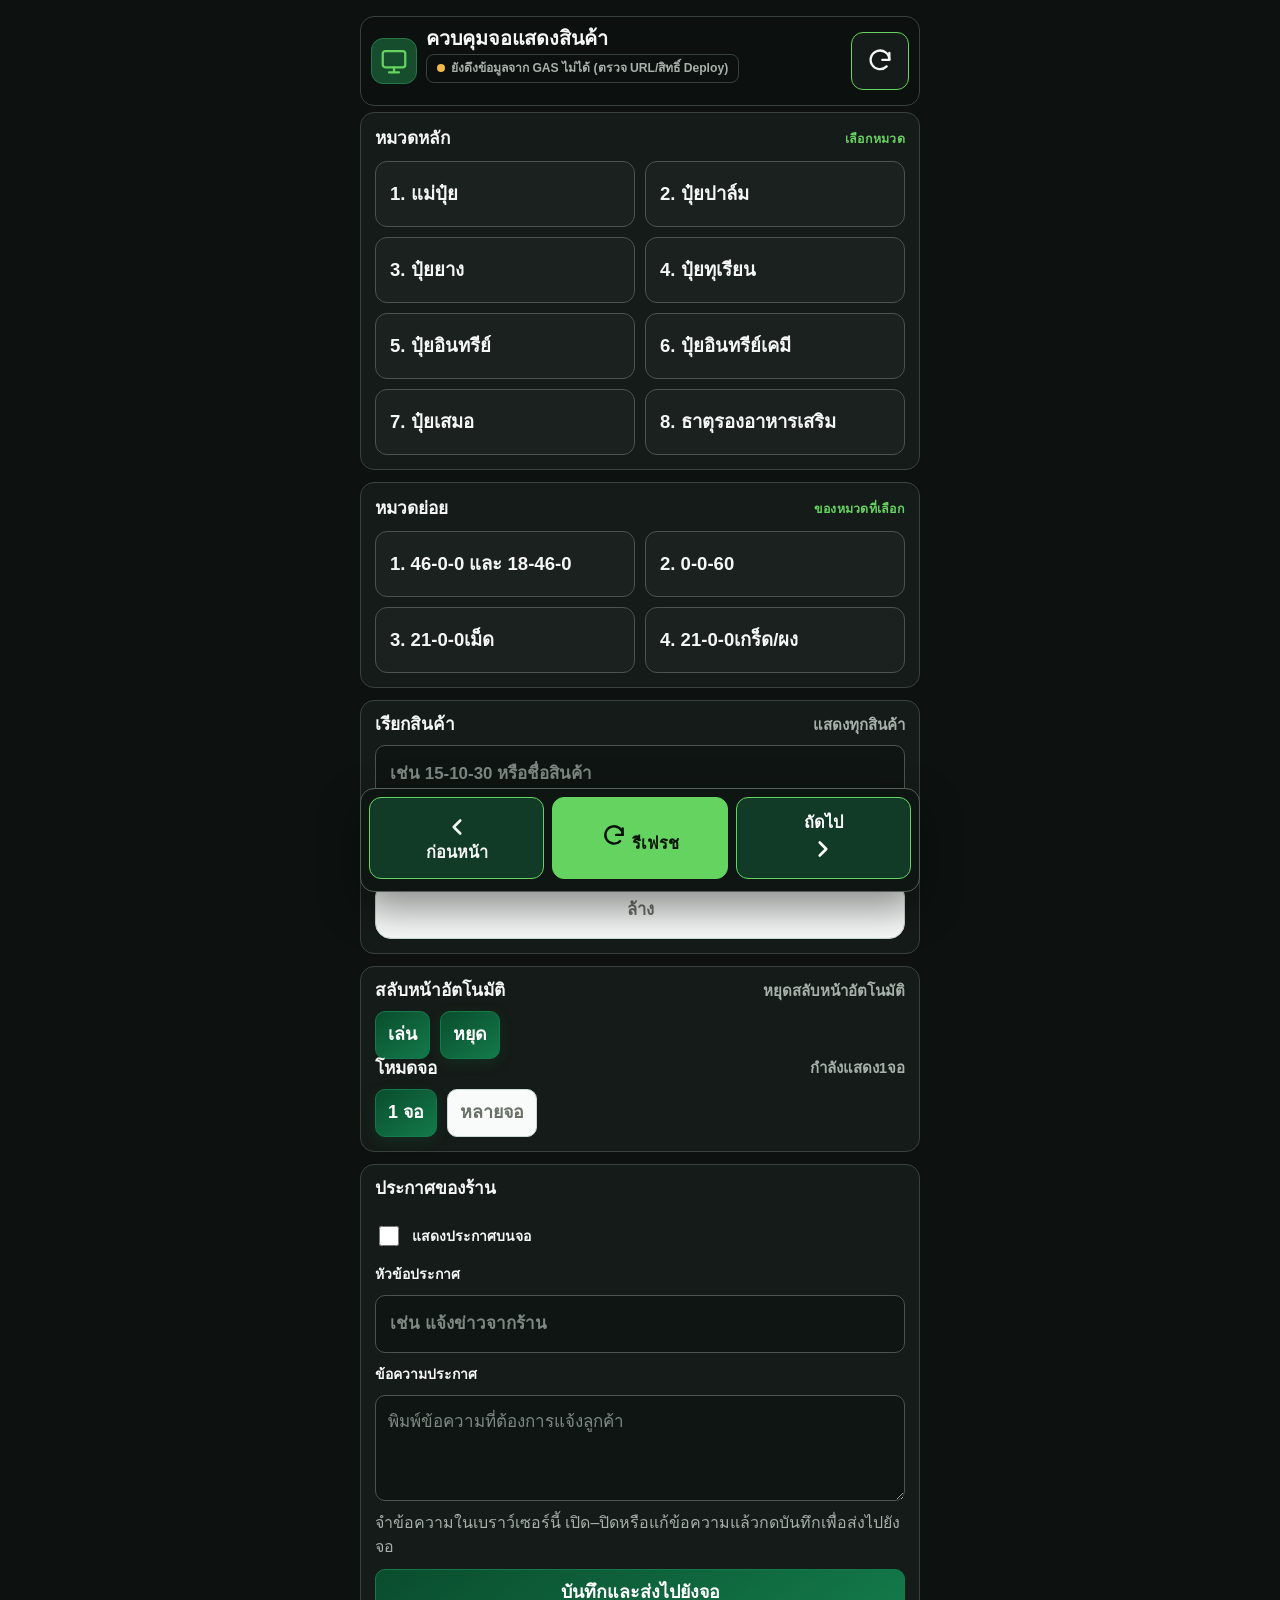
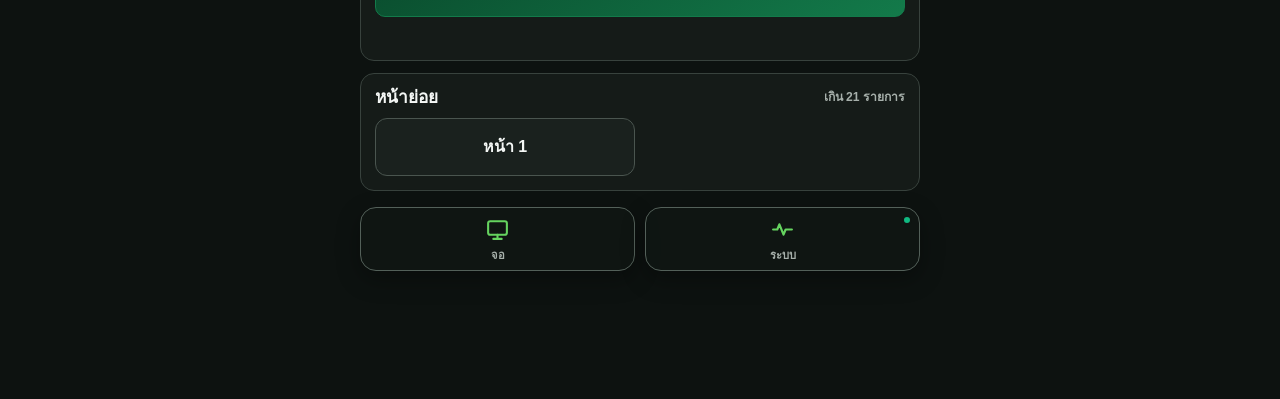
<file: control.html>
<!DOCTYPE html>
<html lang="th">
<head>
  <meta charset="UTF-8">
  <meta name="viewport" content="width=device-width, initial-scale=1.0, viewport-fit=cover">
  <link rel="icon" href="data:,">
  <title>Control Panel - Display</title>
  <style>
    :root {
      color-scheme: light;
      --bg-top: #e8f3ec;
      --bg-bottom: #d4e8dc;
      --card: #ffffff;
      --card-elevated: #ffffff;
      --line: #c8dbd0;
      --line-soft: #e3efe8;
      --text: #0f2418;
      --muted: #6a7268;
      --brand: #0a4d2e;
      --brand-2: #137a4a;
      --brand-3: #198754;
      --brand-soft: #e8f6ee;
      --brand-glow: rgba(19, 122, 74, 0.18);
      --danger: #c62828;
      --danger-soft: #fdecea;
      --warn: #e65100;
      --shadow-sm: 0 1px 2px rgba(10, 36, 24, 0.06);
      --shadow-md: 0 8px 24px rgba(10, 36, 24, 0.1);
      --shadow-lg: 0 16px 40px rgba(10, 36, 24, 0.14);
      --radius-sm: 10px;
      --radius-md: 16px;
      --radius-lg: 22px;
      --radius-pill: 999px;
    }

    * { box-sizing: border-box; }

    html {
      background: linear-gradient(165deg, var(--bg-top) 0%, var(--bg-bottom) 100%);
      background-attachment: fixed;
    }

    body {
      margin: 0;
      font-family: "Anuphan", "Noto Sans Thai", "Leelawadee UI", "Segoe UI", Tahoma, sans-serif;
      font-size: 16px;
      background: transparent;
      color: var(--text);
      min-height: 100dvh;
      padding: max(10px, env(safe-area-inset-top)) max(12px, env(safe-area-inset-right)) calc(96px + env(safe-area-inset-bottom)) max(12px, env(safe-area-inset-left));
      -webkit-tap-highlight-color: transparent;
    }

    .wrap {
      width: min(100%, 1200px);
      margin: 0 auto;
      display: grid;
      grid-template-columns: minmax(0, 1fr);
      gap: 12px;
    }

    .card {
      background: var(--card);
      border: 1px solid var(--line-soft);
      border-radius: var(--radius-md);
      padding: 14px;
      box-shadow: var(--shadow-sm);
      min-width: 0;
    }

    .row {
      display: flex;
      align-items: center;
      gap: 10px;
      flex-wrap: wrap;
    }

    .control-header {
      position: sticky;
      top: max(8px, env(safe-area-inset-top));
      z-index: 20;
      display: grid;
      grid-template-columns: minmax(0, 1fr) auto;
      gap: 10px;
      align-items: center;
      background: rgba(255, 255, 255, 0.92);
      -webkit-backdrop-filter: blur(16px);
      backdrop-filter: blur(16px);
      border: 1px solid rgba(200, 219, 208, 0.85);
      border-radius: var(--radius-lg);
      padding: 12px 14px;
      box-shadow: var(--shadow-md);
    }

    .header-brand {
      display: flex;
      align-items: center;
      gap: 12px;
      min-width: 0;
    }

    .brand-mark {
      flex: 0 0 auto;
      width: 44px;
      height: 44px;
      display: grid;
      place-items: center;
      border-radius: 14px;
      background: linear-gradient(145deg, var(--brand) 0%, var(--brand-2) 100%);
      color: #fff;
      font-size: 1.35rem;
      box-shadow: 0 6px 16px var(--brand-glow);
    }

    .header-copy {
      min-width: 0;
    }

    h1 {
      margin: 0;
      font-size: clamp(1.14rem, 3.6vw, 1.48rem);
      color: var(--brand);
      line-height: 1.15;
      letter-spacing: -0.01em;
      font-weight: 900;
    }

    .conn-pill {
      display: inline-flex;
      align-items: center;
      gap: 6px;
      margin-top: 4px;
      padding: 4px 10px;
      border-radius: var(--radius-pill);
      background: var(--brand-soft);
      border: 1px solid #cfe6d8;
      font-size: clamp(0.8rem, 2.6vw, 0.92rem);
      font-weight: 700;
      line-height: 1.2;
      max-width: 100%;
      overflow-wrap: anywhere;
    }

    .conn-pill::before {
      content: "";
      width: 8px;
      height: 8px;
      border-radius: 50%;
      background: #9aa7a0;
      flex: 0 0 auto;
    }

    .muted {
      color: var(--muted);
      font-size: clamp(0.88rem, 2.9vw, 1rem);
      line-height: 1.25;
    }

    .section-title {
      display: flex;
      justify-content: space-between;
      align-items: center;
      gap: 8px;
      margin-bottom: 10px;
      font-size: clamp(1rem, 2.8vw, 1.12rem);
      font-weight: 900;
      line-height: 1.15;
      color: var(--text);
    }

    .section-title .muted {
      font-weight: 700;
      text-align: right;
      font-size: clamp(0.82rem, 2.4vw, 0.94rem);
    }

    .section-badge {
      display: inline-flex;
      align-items: center;
      min-height: 24px;
      padding: 2px 10px;
      border-radius: var(--radius-pill);
      background: var(--brand-soft);
      color: var(--brand);
      font-size: 0.78rem;
      font-weight: 800;
      letter-spacing: 0.02em;
      text-transform: uppercase;
    }

    .section-actions {
      display: inline-flex;
      align-items: center;
      gap: 8px;
      margin-left: auto;
    }

    .mini-btn {
      min-height: 32px;
      border: 1px solid var(--line);
      background: #fff;
      color: var(--text);
      border-radius: var(--radius-sm);
      padding: 6px 10px;
      cursor: pointer;
      font-weight: 800;
      font-size: 0.88rem;
      line-height: 1;
      white-space: nowrap;
      transition: background 120ms ease, border-color 120ms ease;
    }

    .mini-btn:hover {
      background: var(--brand-soft);
      border-color: #b8d4c4;
    }

    .mini-btn:active {
      transform: translateY(1px);
    }

    .btn {
      border: 1px solid var(--line);
      background: #fff;
      color: var(--text);
      border-radius: var(--radius-sm);
      padding: 10px 12px;
      cursor: pointer;
      font-weight: 800;
      font-size: clamp(1rem, 3.2vw, 1.12rem);
      line-height: 1.1;
      min-height: 48px;
      box-shadow: var(--shadow-sm);
      transition: background 140ms ease, transform 140ms ease, box-shadow 140ms ease, border-color 140ms ease, color 140ms ease;
      touch-action: manipulation;
      -webkit-user-select: none;
      user-select: none;
    }

    .btn:hover {
      background: #f7fbf9;
      transform: translateY(-1px);
      box-shadow: 0 4px 12px rgba(10, 36, 24, 0.08);
    }

    .btn:active {
      transform: translateY(0);
      box-shadow: none;
    }

    .btn:focus-visible,
    .mini-btn:focus-visible {
      outline: 3px solid var(--brand-glow);
      outline-offset: 2px;
    }

    .btn.primary {
      border-color: var(--brand-2);
      background: linear-gradient(145deg, var(--brand) 0%, var(--brand-2) 100%);
      color: #fff;
    }

    .btn.primary:hover {
      background: linear-gradient(145deg, var(--brand-2) 0%, var(--brand-3) 100%);
    }

    .btn.secondary {
      border-color: var(--line);
      background: #f8fbf9;
      color: var(--muted);
    }

    .btn.utility {
      min-height: 42px;
      padding-inline: 14px;
      font-size: clamp(0.92rem, 2.6vw, 1rem);
      border-radius: var(--radius-pill);
      white-space: nowrap;
    }

    .btn.active {
      border-color: var(--brand-2);
      background: linear-gradient(145deg, var(--brand) 0%, var(--brand-2) 100%);
      color: #fff;
      box-shadow: 0 4px 14px var(--brand-glow);
    }

    .transport-card {
      background: linear-gradient(180deg, #ffffff 0%, #f6fbf8 100%);
      border-color: #bdd4c8;
    }

    .transport-grid {
      display: grid;
      grid-template-columns: repeat(2, minmax(0, 1fr));
      gap: 10px;
    }

    .transport-btn {
      min-height: clamp(64px, 16vw, 84px);
      font-size: clamp(1.2rem, 4.8vw, 1.72rem);
      font-weight: 900;
      display: flex;
      align-items: center;
      justify-content: center;
      gap: 8px;
    }

    #btnPrev {
      background: #fff;
      border-color: #b8d4c4;
    }

    #btnNext {
      background: linear-gradient(145deg, var(--brand) 0%, var(--brand-2) 100%);
      border-color: var(--brand-2);
      color: #fff;
    }

    #btnNext:hover {
      background: linear-gradient(145deg, var(--brand-2) 0%, var(--brand-3) 100%);
      color: #fff;
    }

    .transport-icon {
      font-size: 1.35em;
      line-height: 1;
      font-weight: 400;
    }

    #btnRefresh {
      width: 100%;
      margin-top: 10px;
      min-height: 48px;
      font-weight: 800;
      border-radius: var(--radius-sm);
    }

    .control-board {
      display: grid;
      grid-template-columns: minmax(132px, 34vw) minmax(0, 1fr);
      gap: 10px;
      align-items: start;
    }

    .nav-stack {
      display: grid;
      gap: 10px;
      align-content: start;
    }

    .category-stack {
      display: grid;
      gap: 10px;
      align-content: start;
      min-width: 0;
    }

    .control-board .transport-grid {
      grid-template-columns: 1fr;
    }

    .control-board .transport-btn {
      min-height: 50px;
      font-size: clamp(0.94rem, 3.1vw, 1.16rem);
    }

    .control-board #btnRefresh {
      margin-top: 8px;
      min-height: 42px;
      font-size: clamp(0.84rem, 2.6vw, 0.96rem);
      padding: 8px;
    }

    .control-board .main-card .grid {
      grid-template-columns: 1fr;
    }

    .control-board #mainGrid .btn {
      min-height: 50px;
      font-size: clamp(0.92rem, 2.9vw, 1.06rem);
    }

    .control-board .sub-card .grid {
      grid-template-columns: 1fr;
    }

    .control-board #subGrid .btn {
      min-height: 46px;
      font-size: clamp(0.9rem, 2.8vw, 1.04rem);
    }

    .control-board .subpage-card .grid {
      grid-template-columns: 1fr;
    }

    .control-board #subPageGrid .btn {
      min-height: 42px;
      font-size: clamp(0.88rem, 2.6vw, 1rem);
      justify-content: center;
      text-align: center;
    }

    .control-board .subpage-card .section-title {
      margin-bottom: 8px;
    }

    .control-board .subpage-card .muted {
      font-size: 0.76rem;
    }

    .settings-deck {
      display: grid;
      grid-template-columns: repeat(2, minmax(0, 1fr));
      gap: 12px;
    }

    .mode-actions {
      display: flex;
      padding: 4px;
      gap: 4px;
      border-radius: var(--radius-pill);
      background: #edf5f0;
      border: 1px solid var(--line-soft);
    }

    .mode-actions .btn {
      flex: 1;
      min-height: 52px;
      border: none;
      background: transparent;
      box-shadow: none;
      border-radius: var(--radius-pill);
      font-size: clamp(0.98rem, 3.2vw, 1.14rem);
      font-weight: 900;
      color: var(--muted);
    }

    .mode-actions .btn:hover {
      background: rgba(255, 255, 255, 0.7);
      transform: none;
      box-shadow: none;
      color: var(--text);
    }

    .mode-actions .btn.active {
      background: #fff;
      color: var(--brand);
      box-shadow: var(--shadow-sm);
      border: 1px solid #cfe6d8;
    }

    .wall-open-links {
      display: grid;
      grid-template-columns: repeat(2, minmax(0, 1fr));
      gap: 8px;
      margin-top: 10px;
    }

    .wall-open-links .mini-btn {
      display: inline-flex;
      align-items: center;
      justify-content: center;
      min-height: 38px;
      text-decoration: none;
    }

    .product-filter-card {
      border-color: #b7d6c5;
      background: linear-gradient(180deg, #ffffff 0%, #f3fbf6 100%);
    }

    .product-filter-form {
      display: grid;
      grid-template-columns: minmax(0, 1fr);
      gap: 8px;
    }

    .product-filter-input {
      width: 100%;
      min-height: 56px;
      border: 1px solid var(--line);
      border-radius: var(--radius-md);
      padding: 12px 14px;
      background: #fff;
      color: var(--text);
      font: inherit;
      font-size: clamp(1.05rem, 3.8vw, 1.22rem);
      font-weight: 800;
      outline: none;
    }

    .product-filter-input:focus {
      border-color: var(--brand-2);
      box-shadow: 0 0 0 3px var(--brand-glow);
    }

    .product-filter-form .btn {
      min-height: 56px;
      border-radius: var(--radius-md);
    }

    .category-panel {
      border-color: #cfe0d7;
    }

    .main-card {
      background: linear-gradient(180deg, #ffffff 0%, #fbfefb 100%);
    }

    .grid {
      display: grid;
      grid-template-columns: repeat(2, minmax(0, 1fr));
      gap: 8px;
      align-content: start;
    }

    .grid .btn {
      min-height: 58px;
      height: 100%;
      font-size: clamp(0.98rem, 3.2vw, 1.14rem);
      text-align: left;
      display: flex;
      align-items: center;
      justify-content: flex-start;
      white-space: normal;
      line-height: 1.12;
      padding: 10px 12px;
      font-weight: 800;
      word-break: break-word;
      overflow-wrap: anywhere;
      border-radius: var(--radius-sm);
      border-color: var(--line-soft);
      background: #fff;
      position: relative;
      overflow: hidden;
    }

    .grid .btn::before {
      content: "";
      position: absolute;
      left: 0;
      top: 8px;
      bottom: 8px;
      width: 4px;
      border-radius: 0 4px 4px 0;
      background: transparent;
      transition: background 140ms ease;
    }

    .grid .btn.active {
      background: var(--brand-soft);
      color: var(--brand);
      border-color: #a8d4bc;
      box-shadow: inset 0 0 0 1px rgba(19, 122, 74, 0.12);
    }

    .grid .btn.active::before {
      background: var(--brand-2);
    }

    #mainGrid .btn {
      min-height: 62px;
      font-size: clamp(1rem, 3.4vw, 1.18rem);
      font-weight: 900;
    }

    #subGrid .btn {
      min-height: 54px;
    }

    #subPageGrid {
      grid-template-columns: repeat(auto-fill, minmax(108px, 1fr));
    }

    #subPageGrid .btn {
      min-height: 46px;
      justify-content: center;
      text-align: center;
      font-size: clamp(0.96rem, 2.8vw, 1.08rem);
    }

    .state {
      display: grid;
      grid-template-columns: repeat(2, minmax(0, 1fr));
      gap: 8px;
    }

    .state-item {
      min-width: 0;
      border: 1px solid var(--line-soft);
      border-radius: var(--radius-sm);
      padding: 10px 12px;
      background: linear-gradient(180deg, #fbfffd 0%, #f3f9f5 100%);
    }

    .state-item small {
      display: block;
      color: var(--muted);
      font-size: clamp(0.74rem, 2.3vw, 0.86rem);
      font-weight: 800;
      line-height: 1.15;
      margin-bottom: 4px;
      text-transform: uppercase;
      letter-spacing: 0.04em;
    }

    .state-item b {
      display: block;
      color: var(--brand);
      font-size: clamp(0.98rem, 3vw, 1.12rem);
      line-height: 1.15;
      font-weight: 900;
      overflow-wrap: anywhere;
    }

    @supports (text-wrap: balance) {
      .grid .btn,
      .state-item b,
      .health-item b {
        text-wrap: balance;
      }
    }

    .health-card {
      background: #fafcfb;
    }

    .health-grid {
      display: grid;
      grid-template-columns: repeat(2, minmax(0, 1fr));
      gap: 8px;
    }

    .health-card.collapsed .health-grid {
      display: none;
    }

    .health-item {
      min-width: 0;
      border: 1px solid var(--line-soft);
      border-radius: var(--radius-sm);
      padding: 10px 12px;
      background: #fff;
    }

    .health-item small {
      display: block;
      color: var(--muted);
      font-size: clamp(0.74rem, 2.3vw, 0.86rem);
      font-weight: 700;
      margin-bottom: 4px;
    }

    .health-item b {
      display: block;
      color: var(--text);
      font-size: clamp(0.96rem, 2.9vw, 1.08rem);
      line-height: 1.15;
      font-weight: 800;
      overflow-wrap: anywhere;
    }

    .health-dot {
      display: inline-block;
      width: 0.72em;
      height: 0.72em;
      border-radius: 50%;
      margin-right: 6px;
      background: #9aa7a0;
      box-shadow: 0 0 0 3px rgba(154, 167, 160, 0.14);
      vertical-align: middle;
    }

    .health-dot.ok {
      background: #10b981;
      box-shadow: 0 0 0 3px rgba(16, 185, 129, 0.16);
    }

    .health-dot.warn {
      background: #f59e0b;
      box-shadow: 0 0 0 3px rgba(245, 158, 11, 0.16);
    }

    .health-dot.bad {
      background: #ef4444;
      box-shadow: 0 0 0 3px rgba(239, 68, 68, 0.16);
    }

    .main-card .grid,
    .sub-card .grid,
    .subpage-card .grid {
      max-height: none;
      overflow: visible;
      padding-right: 0;
    }

    .voice-widget {
      position: fixed;
      left: 12px;
      right: 12px;
      bottom: max(12px, env(safe-area-inset-bottom));
      z-index: 80;
      display: grid;
      gap: 10px;
      justify-items: end;
      width: auto;
      pointer-events: none;
    }

    .voice-widget > * {
      pointer-events: auto;
    }

    .voice-float-button {
      min-height: 56px;
      width: fit-content;
      max-width: 100%;
      border-radius: var(--radius-pill);
      border: none;
      background: linear-gradient(145deg, var(--brand) 0%, var(--brand-2) 100%);
      color: #fff;
      padding: 0 20px;
      box-shadow: var(--shadow-lg);
      font-size: clamp(1rem, 3.1vw, 1.14rem);
      white-space: nowrap;
      font-weight: 900;
    }

    .voice-float-button.listening {
      background: linear-gradient(145deg, #b42318 0%, #d92d20 100%);
      box-shadow: 0 0 0 4px rgba(180, 35, 24, 0.18), var(--shadow-lg);
      animation: pulse-mic 1.4s ease-in-out infinite;
    }

    @keyframes pulse-mic {
      0%, 100% { transform: scale(1); }
      50% { transform: scale(1.03); }
    }

    .voice-panel {
      width: min(380px, 100%);
      border: 1px solid #cfe0d7;
      border-radius: var(--radius-lg);
      background: var(--card);
      box-shadow: var(--shadow-lg);
      padding: 14px;
      display: grid;
      gap: 10px;
    }

    .voice-panel[hidden] {
      display: none;
    }

    .voice-panel-title {
      align-items: center;
      gap: 10px;
    }

    .voice-panel-title .mini-btn {
      margin-left: auto;
    }

    .voice-actions {
      display: grid;
      grid-template-columns: minmax(0, 1fr) auto;
      gap: 8px;
      align-items: stretch;
    }

    #btnVoiceListen {
      min-height: 54px;
      border: none;
      background: linear-gradient(145deg, var(--brand) 0%, var(--brand-2) 100%);
      color: #fff;
      font-size: clamp(1.04rem, 3.4vw, 1.24rem);
    }

    #btnVoiceListen.listening {
      background: linear-gradient(145deg, #b42318 0%, #d92d20 100%);
      box-shadow: 0 0 0 4px rgba(180, 35, 24, 0.12);
    }

    #btnVoiceClear {
      min-width: 88px;
      min-height: 54px;
    }

    .voice-status,
    .voice-transcript {
      border: 1px solid var(--line-soft);
      border-radius: var(--radius-sm);
      background: #f6fbf8;
      padding: 10px 12px;
      color: var(--muted);
      font-weight: 700;
      line-height: 1.3;
      overflow-wrap: anywhere;
      font-size: 0.94rem;
    }

    .voice-transcript b {
      color: var(--brand);
    }

    .voice-examples {
      display: flex;
      flex-wrap: wrap;
      gap: 6px;
    }

    .voice-chip {
      display: inline-flex;
      align-items: center;
      min-height: 30px;
      border-radius: var(--radius-pill);
      background: var(--brand-soft);
      color: var(--brand);
      border: 1px solid #cfe6d8;
      padding: 5px 11px;
      font-size: clamp(0.8rem, 2.3vw, 0.9rem);
      font-weight: 800;
      line-height: 1;
      white-space: nowrap;
    }

    @media (min-width: 720px) {
      .wrap {
        gap: 14px;
      }

      .card {
        padding: 16px;
      }

      .grid {
        grid-template-columns: repeat(auto-fill, minmax(140px, 1fr));
        gap: 10px;
      }

      .state {
        grid-template-columns: repeat(5, minmax(0, 1fr));
      }

      .control-board {
        grid-template-columns: minmax(200px, 260px) minmax(0, 1fr);
        gap: 12px;
      }

      .nav-stack,
      .category-stack {
        gap: 12px;
      }

      .control-board .transport-grid {
        grid-template-columns: repeat(2, minmax(0, 1fr));
      }

      .control-board .transport-btn {
        min-height: clamp(58px, 10vw, 72px);
        font-size: clamp(1.1rem, 2.4vw, 1.48rem);
      }

      .control-board .main-card .grid {
        grid-template-columns: repeat(auto-fill, minmax(128px, 1fr));
      }

      .control-board .sub-card .grid {
        grid-template-columns: repeat(auto-fill, minmax(120px, 1fr));
      }

      .control-board .subpage-card .grid {
        grid-template-columns: repeat(2, minmax(0, 1fr));
      }
    }

    @media (min-width: 900px) {
      body {
        overflow: auto;
      }

      .wrap {
        min-height: calc(100dvh - max(10px, env(safe-area-inset-top)) - max(12px, env(safe-area-inset-bottom)));
        grid-template-columns: repeat(12, minmax(0, 1fr));
        grid-template-rows: auto auto auto minmax(0, 1fr);
        align-content: start;
        gap: 14px;
      }

      .control-header,
      .state-card,
      .control-board,
      .settings-deck,
      .health-card {
        grid-column: 1 / -1;
      }

      .control-board {
        grid-template-columns: minmax(240px, 300px) minmax(0, 1fr);
      }

      .control-board .subpage-card .grid {
        grid-template-columns: repeat(auto-fill, minmax(96px, 1fr));
      }

      .health-grid {
        grid-template-columns: repeat(4, minmax(0, 1fr));
        max-height: none;
        overflow: visible;
      }
    }

    @media (max-width: 520px) {
      .wrap {
        gap: 10px;
      }

      .control-header {
        grid-template-columns: minmax(0, 1fr) auto;
        gap: 8px;
        padding: 10px 12px;
      }

      .brand-mark {
        width: 40px;
        height: 40px;
        font-size: 1.2rem;
      }

      .section-title {
        align-items: flex-start;
        flex-wrap: wrap;
        gap: 4px;
      }

      .section-title .muted {
        text-align: left;
        width: 100%;
      }

      .settings-deck {
        grid-template-columns: 1fr;
      }

      .state {
        grid-template-columns: repeat(3, minmax(0, 1fr));
      }

      .state-item,
      .health-item {
        padding: 8px 10px;
      }

      .voice-widget {
        left: 10px;
        right: 10px;
        justify-items: stretch;
      }

      .voice-float-button {
        width: 100%;
        justify-content: center;
      }
    }

    @media (max-width: 340px) {
      .control-header {
        grid-template-columns: 1fr;
      }

      .control-header .btn {
        width: 100%;
      }

      .transport-grid,
      .mode-actions,
      .wall-open-links,
      .voice-actions,
      .grid,
      .health-grid {
        grid-template-columns: 1fr;
      }

      #btnPrev,
      #btnNext {
        min-height: 56px;
      }

      #mainGrid .btn,
      #subGrid .btn {
        min-height: 52px;
      }
    }

    /* easy-touch-control */
    .control-header {
      grid-template-columns: minmax(0, 1fr);
      gap: 12px;
    }

    .control-header .btn.utility {
      width: 100%;
      min-height: 54px;
      border-radius: var(--radius-md);
      font-size: 1.05rem;
    }

    .control-board {
      grid-template-columns: minmax(0, 1fr);
      gap: 12px;
    }

    .nav-stack {
      order: 1;
    }

    .category-stack {
      order: 2;
    }

    .transport-card {
      border-width: 2px;
      border-color: #9fc9b4;
      padding: 16px;
    }

    .transport-grid,
    .control-board .transport-grid {
      grid-template-columns: repeat(2, minmax(0, 1fr));
      gap: 12px;
    }

    .transport-btn,
    .control-board .transport-btn {
      min-height: clamp(76px, 19vw, 104px);
      border-radius: var(--radius-md);
      font-size: clamp(1.18rem, 5.2vw, 1.72rem);
    }

    #btnRefresh,
    .control-board #btnRefresh {
      min-height: 58px;
      border-radius: var(--radius-md);
      font-size: clamp(1.05rem, 3.8vw, 1.22rem);
      margin-top: 12px;
    }

    .section-title {
      margin-bottom: 12px;
      font-size: clamp(1.08rem, 3.8vw, 1.28rem);
    }

    .grid,
    .control-board .main-card .grid,
    .control-board .sub-card .grid {
      grid-template-columns: repeat(2, minmax(0, 1fr));
      gap: 10px;
    }

    .grid .btn,
    .control-board #mainGrid .btn,
    .control-board #subGrid .btn {
      min-height: 64px;
      border-radius: var(--radius-md);
      padding: 12px 14px;
      font-size: clamp(1.02rem, 3.8vw, 1.2rem);
      line-height: 1.16;
    }

    #mainGrid .btn {
      min-height: 70px;
    }

    #subPageGrid,
    .control-board .subpage-card .grid {
      grid-template-columns: repeat(3, minmax(0, 1fr));
      gap: 10px;
    }

    #subPageGrid .btn,
    .control-board #subPageGrid .btn {
      min-height: 54px;
      border-radius: var(--radius-md);
    }

    .settings-deck {
      grid-template-columns: 1fr;
      gap: 12px;
    }

    .mode-actions {
      border-radius: var(--radius-md);
      padding: 6px;
      gap: 6px;
    }

    .mode-actions .btn {
      min-height: 62px;
      border-radius: 12px;
      font-size: clamp(1.08rem, 4vw, 1.24rem);
    }

    .state,
    .health-grid {
      grid-template-columns: repeat(2, minmax(0, 1fr));
    }

    .voice-float-button {
      min-height: 62px;
      border-radius: var(--radius-md);
    }

    @media (min-width: 720px) {
      .control-header {
        grid-template-columns: minmax(0, 1fr) minmax(160px, 220px);
      }

      .control-board {
        grid-template-columns: minmax(240px, 320px) minmax(0, 1fr);
      }

      .settings-deck {
        grid-template-columns: repeat(2, minmax(0, 1fr));
      }

      .grid,
      .control-board .main-card .grid,
      .control-board .sub-card .grid {
        grid-template-columns: repeat(auto-fill, minmax(150px, 1fr));
      }

      .product-filter-form {
        grid-template-columns: minmax(0, 1fr);
      }
    }

    @media (max-width: 420px) {
      body {
        padding-inline: 10px;
      }

      .card {
        padding: 12px;
      }

      .transport-grid,
      .control-board .transport-grid,
      .grid,
      .control-board .main-card .grid,
      .control-board .sub-card .grid {
        grid-template-columns: 1fr;
      }

      #subPageGrid,
      .control-board .subpage-card .grid {
        grid-template-columns: repeat(2, minmax(0, 1fr));
      }

      .state,
      .health-grid {
        grid-template-columns: 1fr;
      }
    }

    @media (prefers-reduced-motion: reduce) {
      .btn,
      .mini-btn {
        transition: none;
      }

      .voice-float-button.listening {
        animation: none;
      }
    }
    .kiosk-links,
    .layout-card { margin-top: 10px; }
    .control-feature-hidden { display: none !important; }
    .kiosk-link-grid {
      display: grid;
      grid-template-columns: repeat(2, minmax(0, 1fr));
      gap: 8px;
    }
    .kiosk-link-grid .btn {
      display: flex;
      align-items: center;
      justify-content: center;
      min-height: 48px;
      text-decoration: none;
      text-align: center;
    }
    .layout-toolbar {
      display: flex;
      align-items: center;
      justify-content: space-between;
      gap: 10px;
      margin-bottom: 10px;
    }
    .layout-list {
      display: grid;
      gap: 7px;
      max-height: 360px;
      overflow: auto;
      padding: 2px;
    }
    .layout-item {
      display: grid;
      grid-template-columns: 34px minmax(0, 1fr) auto;
      align-items: center;
      gap: 10px;
      padding: 10px 12px;
      border: 1px solid #d8e6dc;
      border-radius: 12px;
      background: #f8fcf9;
      cursor: grab;
      user-select: none;
    }
    .layout-item:active { cursor: grabbing; }
    .layout-item.dragging { opacity: 0.45; }
    .layout-grip { color: var(--brand-2); font-size: 1.35rem; text-align: center; }
    .layout-index { color: var(--brand-2); font-weight: 900; font-size: 0.82rem; }
    .layout-name {
      min-width: 0;
      overflow: hidden;
      text-overflow: ellipsis;
      white-space: nowrap;
      font-weight: 800;
    }
    .layout-price { color: var(--brand-2); font-weight: 900; white-space: nowrap; }
    .layout-original-price { color: #7b8a81; font-size: 0.78em; margin-right: 4px; }
    .health-screen-card {
      display: grid;
      gap: 8px;
      padding: 10px;
      border: 1px solid #d8e6dc;
      border-radius: 12px;
      background: #f8fcf9;
    }
    @media (max-width: 520px) {
      .kiosk-link-grid { grid-template-columns: 1fr; }
      .layout-toolbar { align-items: stretch; flex-direction: column; }
    }

    /* control-pad-dock-v7 */
    :root {
      --pad-bg: #0d1210;
      --pad-surface: #151b18;
      --pad-surface-2: #1a211e;
      --pad-line: #38423d;
      --pad-text: #f4f7f5;
      --pad-muted: #a7b0ab;
      --pad-green: #65d35f;
      --pad-green-deep: #164e2d;
      --pad-amber: #f2b84b;
      --dock-height: 126px;
    }

    html { background: var(--pad-bg); }

    body {
      color: var(--pad-text);
      background: var(--pad-bg);
      padding: max(16px, env(safe-area-inset-top)) max(18px, env(safe-area-inset-right)) calc(var(--dock-height) + 28px + env(safe-area-inset-bottom)) max(18px, env(safe-area-inset-left));
    }

    .wrap {
      width: min(100%, 1500px);
      gap: 16px;
    }

    .card,
    .control-header,
    .transport-card,
    .product-filter-card,
    .main-card,
    .health-card {
      color: var(--pad-text);
      background: var(--pad-surface);
      border-color: var(--pad-line);
      box-shadow: none;
    }

    .control-header {
      position: relative;
      top: auto;
      grid-template-columns: minmax(0, 1fr) minmax(150px, 220px);
      padding: 4px 0 16px;
      border: 0;
      border-bottom: 1px solid var(--pad-line);
      border-radius: 0;
    }

    .brand-mark {
      width: 56px;
      height: 56px;
      color: var(--pad-green);
      background: var(--pad-green-deep);
      border: 1px solid #27754a;
      border-radius: 16px;
      box-shadow: none;
    }

    .brand-mark svg { width: 30px; height: 30px; }
    h1 { color: var(--pad-text); font-size: clamp(1.35rem, 2.7vw, 2rem); }

    .conn-pill {
      color: var(--pad-muted);
      background: transparent;
      border: 1px solid var(--pad-line);
      border-radius: 8px;
      padding: 6px 10px;
    }

    .conn-pill::before { background: var(--pad-amber); }
    .muted, .section-title .muted { color: var(--pad-muted); }
    .section-title { color: var(--pad-text); }
    .section-badge { color: var(--pad-green); background: transparent; padding-inline: 0; }

    .control-header .btn.utility {
      width: 100%;
      min-height: 58px;
      color: var(--pad-text);
      background: var(--pad-surface);
      border: 1px solid var(--pad-green);
      border-radius: 12px;
      font-size: 1.1rem;
    }

    .control-board {
      grid-template-columns: minmax(290px, 0.32fr) minmax(0, 1fr);
      gap: 16px;
    }

    .nav-stack,
    .category-stack { gap: 16px; }

    .card { padding: 18px; border-radius: 10px; }

    .btn,
    .grid .btn,
    .control-board #mainGrid .btn,
    .control-board #subGrid .btn,
    .control-board #subPageGrid .btn {
      color: var(--pad-text);
      background: var(--pad-surface-2);
      border-color: #4a554f;
      border-radius: 10px;
      box-shadow: none;
    }

    .btn:hover,
    .grid .btn:hover {
      color: var(--pad-text);
      background: #222b27;
      border-color: #68756e;
      box-shadow: none;
    }

    .btn:active { transform: scale(0.98); }
    .btn:focus-visible, .mini-btn:focus-visible { outline-color: rgba(101, 211, 95, 0.6); }

    .grid .btn.active,
    .mode-actions .btn.active {
      color: var(--pad-text);
      background: #337c36;
      border-color: var(--pad-green);
      box-shadow: inset 0 0 0 1px var(--pad-green);
    }

    .grid .btn::before { display: none; }

    .control-board .main-card .grid,
    .control-board .sub-card .grid {
      grid-template-columns: repeat(4, minmax(0, 1fr));
      gap: 12px;
    }

    .control-board #mainGrid .btn,
    .control-board #subGrid .btn {
      min-height: 78px;
      padding: 14px 16px;
      font-size: clamp(1rem, 1.7vw, 1.28rem);
    }

    .product-filter-input {
      color: var(--pad-text);
      background: #0f1512;
      border-color: #4a554f;
      border-radius: 10px;
    }

    .product-filter-input::placeholder { color: #7f8984; }
    .product-filter-input:focus { border-color: var(--pad-green); box-shadow: 0 0 0 3px rgba(101, 211, 95, 0.18); }

    .product-filter-form { grid-template-columns: minmax(0, 1fr) minmax(120px, 0.55fr); }
    .product-filter-form #btnClearProductFilter { grid-column: 1 / -1; }
    .product-filter-form .btn.primary { background: #337c36; border-color: var(--pad-green); }

    #subPageGrid,
    .control-board .subpage-card .grid { grid-template-columns: repeat(3, minmax(0, 1fr)); }

    .state-card { grid-column: span 8; }
    .health-card { grid-column: span 4; }

    .state-item,
    .health-item,
    .health-screen-card {
      color: var(--pad-text);
      background: #101613;
      border-color: var(--pad-line);
      border-radius: 8px;
    }

    .state-item small,
    .health-item small { color: var(--pad-muted); }
    .state-item b,
    .health-item b { color: var(--pad-green); }

    .mini-btn { color: var(--pad-text); background: transparent; border-color: var(--pad-line); }

    .pad-dock {
      position: fixed;
      z-index: 100;
      left: max(18px, env(safe-area-inset-left));
      right: max(18px, env(safe-area-inset-right));
      bottom: max(14px, env(safe-area-inset-bottom));
      width: min(calc(100% - 36px), 1500px);
      min-height: var(--dock-height);
      margin-inline: auto;
      padding: 12px;
      background: #0f1512;
      border: 1px solid #536059;
      border-radius: 16px;
      box-shadow: 0 16px 42px rgba(0, 0, 0, 0.46);
    }

    .pad-dock .section-title { display: none; }

    .pad-dock-grid {
      display: grid;
      grid-template-columns: 1fr 0.88fr 1fr;
      gap: 12px;
    }

    .pad-dock .transport-btn,
    .pad-dock #btnRefresh {
      width: 100%;
      min-height: 100px;
      margin: 0;
      justify-content: center;
      font-size: clamp(1.25rem, 3vw, 2rem);
      font-weight: 900;
      border-radius: 12px;
    }

    .pad-dock #btnPrev,
    .pad-dock #btnNext { background: #123b27; border-color: var(--pad-green); }
    .pad-dock #btnRefresh { color: #081109; background: var(--pad-green); border-color: var(--pad-green); }
    .pad-dock svg { width: 34px; height: 34px; flex: 0 0 auto; }

    .voice-widget { bottom: calc(var(--dock-height) + 34px + env(safe-area-inset-bottom)); }

    @media (min-width: 900px) {
      .wrap { grid-template-rows: auto auto auto; }
      .control-header, .control-board, .settings-deck { grid-column: 1 / -1; }
      .state-card { grid-column: 1 / span 8; }
      .health-card { grid-column: 9 / -1; }
    }

    @media (max-width: 900px) {
      :root { --dock-height: 110px; }
      .control-board { grid-template-columns: 1fr; }
      .category-stack { order: 1; }
      .nav-stack { order: 2; }
      .control-board .main-card .grid,
      .control-board .sub-card .grid { grid-template-columns: repeat(2, minmax(0, 1fr)); }
      .product-filter-form { grid-template-columns: 1fr; }
      .product-filter-form #btnClearProductFilter { grid-column: auto; }
      .pad-dock .transport-btn,
      .pad-dock #btnRefresh { min-height: 84px; font-size: clamp(1.05rem, 4vw, 1.45rem); }
    }

    @media (max-width: 520px) {
      :root { --dock-height: 92px; }
      body { padding-inline: 10px; padding-bottom: calc(var(--dock-height) + 24px + env(safe-area-inset-bottom)); }
      .control-header { grid-template-columns: 1fr auto; padding-top: 0; }
      .header-brand { gap: 9px; }
      .brand-mark { width: 44px; height: 44px; border-radius: 12px; }
      h1 { font-size: 1.08rem; }
      .conn-pill { max-width: calc(100vw - 120px); font-size: 0.76rem; white-space: nowrap; overflow: hidden; text-overflow: ellipsis; }
      .control-header .btn.utility { width: 54px; min-width: 54px; min-height: 54px; padding: 0; font-size: 0; }
      .control-header .btn.utility svg { width: 26px; height: 26px; }
      .card { padding: 14px; }
      .control-board .main-card .grid,
      .control-board .sub-card .grid { grid-template-columns: repeat(2, minmax(0, 1fr)); }
      .control-board #mainGrid .btn,
      .control-board #subGrid .btn { min-height: 68px; padding: 10px; font-size: 0.98rem; }
      .state { grid-template-columns: repeat(2, minmax(0, 1fr)); }
      .pad-dock { left: 8px; right: 8px; bottom: max(8px, env(safe-area-inset-bottom)); width: calc(100% - 16px); padding: 8px; border-radius: 14px; }
      .pad-dock-grid { gap: 8px; }
      .pad-dock .transport-btn,
      .pad-dock #btnRefresh { min-height: 74px; padding: 8px 5px; font-size: 0.9rem; flex-direction: column; gap: 3px; }
      .pad-dock svg { width: 25px; height: 25px; }
      .transport-icon { display: none; }
      .voice-widget { bottom: calc(var(--dock-height) + 24px + env(safe-area-inset-bottom)); }
    }

    /* portrait-control-lock-v1
       Control panel is intentionally kept in a phone-friendly portrait layout.
       This final override wins over the older desktop/landscape rules above. */
    :root {
      --portrait-max-width: 560px;
      --dock-height: 104px;
    }

    html,
    body {
      width: 100%;
      min-height: 100%;
      overflow-x: hidden;
    }

    body {
      padding:
        max(10px, env(safe-area-inset-top))
        max(10px, env(safe-area-inset-right))
        calc(var(--dock-height) + 24px + env(safe-area-inset-bottom))
        max(10px, env(safe-area-inset-left));
    }

    .wrap {
      width: min(100%, var(--portrait-max-width)) !important;
      max-width: var(--portrait-max-width) !important;
      margin: 0 auto !important;
      display: grid !important;
      grid-template-columns: minmax(0, 1fr) !important;
      grid-template-rows: auto !important;
      gap: 12px !important;
      min-height: 0 !important;
    }

    .control-header,
    .control-board,
    .settings-deck,
    .state-card,
    .health-card {
      grid-column: 1 / -1 !important;
    }

    .control-header {
      position: sticky !important;
      top: max(6px, env(safe-area-inset-top)) !important;
      z-index: 30 !important;
      display: grid !important;
      grid-template-columns: minmax(0, 1fr) 58px !important;
      gap: 8px !important;
      align-items: center !important;
      padding: 10px !important;
      border: 1px solid var(--pad-line) !important;
      border-radius: 14px !important;
      background: rgba(13, 18, 16, 0.96) !important;
      -webkit-backdrop-filter: blur(12px);
      backdrop-filter: blur(12px);
    }

    .header-brand {
      gap: 9px !important;
      min-width: 0;
    }

    .brand-mark {
      width: 46px !important;
      height: 46px !important;
      border-radius: 12px !important;
    }

    h1 {
      font-size: clamp(1.02rem, 4.6vw, 1.24rem) !important;
    }

    .conn-pill {
      max-width: 100% !important;
      font-size: 0.76rem !important;
      white-space: nowrap;
      overflow: hidden;
      text-overflow: ellipsis;
    }

    .control-header .btn.utility {
      width: 58px !important;
      min-width: 58px !important;
      min-height: 58px !important;
      padding: 0 !important;
      font-size: 0 !important;
      border-radius: 12px !important;
    }

    .control-header .btn.utility svg {
      width: 28px !important;
      height: 28px !important;
    }

    .control-board {
      display: grid !important;
      grid-template-columns: minmax(0, 1fr) !important;
      gap: 12px !important;
    }

    .nav-stack,
    .category-stack {
      display: grid !important;
      grid-template-columns: minmax(0, 1fr) !important;
      gap: 12px !important;
    }

    .nav-stack { order: 2 !important; }
    .category-stack { order: 1 !important; }

    .card {
      width: 100%;
      padding: 14px !important;
      border-radius: 14px !important;
    }

    .section-title {
      margin-bottom: 10px !important;
      font-size: 1.08rem !important;
      align-items: center !important;
    }

    /* Main category/subcategory controls: one large button per row. */
    .grid,
    .control-board .main-card .grid,
    .control-board .sub-card .grid,
    #mainGrid,
    #subGrid {
      display: grid !important;
      gap: 10px !important;
    }

    #mainGrid,
    #subGrid,
    .control-board .main-card .grid,
    .control-board .sub-card .grid {
      grid-template-columns: repeat(2, minmax(0, 1fr)) !important;
    }

    .grid .btn,
    .control-board #mainGrid .btn,
    .control-board #subGrid .btn,
    #mainGrid .btn,
    #subGrid .btn {
      width: 100% !important;
      min-height: 66px !important;
      padding: 13px 14px !important;
      border-radius: 12px !important;
      font-size: clamp(1.02rem, 4.2vw, 1.16rem) !important;
      line-height: 1.2 !important;
      justify-content: flex-start !important;
      text-align: left !important;
    }

    #mainGrid .btn {
      min-height: 72px !important;
      font-weight: 900 !important;
    }

    /* Sub pages remain compact, but still easy to tap. */
    #subPageGrid,
    .control-board .subpage-card .grid {
      display: grid !important;
      grid-template-columns: repeat(2, minmax(0, 1fr)) !important;
      gap: 10px !important;
    }

    #subPageGrid .btn,
    .control-board #subPageGrid .btn {
      min-height: 58px !important;
      padding: 10px !important;
      font-size: 1rem !important;
      justify-content: center !important;
      text-align: center !important;
    }

    .product-filter-form {
      display: grid !important;
      grid-template-columns: minmax(0, 1fr) !important;
      gap: 10px !important;
    }

    .product-filter-input {
      min-height: 58px !important;
      font-size: 1.06rem !important;
    }

    .product-filter-form .btn {
      min-height: 58px !important;
      width: 100% !important;
      font-size: 1.04rem !important;
    }

    .state,
    .health-grid {
      grid-template-columns: minmax(0, 1fr) !important;
      gap: 8px !important;
    }

    .state-item,
    .health-item {
      min-height: 58px;
    }

    /* Bottom navigation remains always reachable by thumb. */
    .pad-dock {
      position: fixed !important;
      z-index: 100 !important;
      left: 50% !important;
      right: auto !important;
      bottom: max(8px, env(safe-area-inset-bottom)) !important;
      transform: translateX(-50%) !important;
      width: min(calc(100% - 16px), var(--portrait-max-width)) !important;
      min-height: var(--dock-height) !important;
      padding: 8px !important;
      border-radius: 14px !important;
    }

    .pad-dock-grid {
      display: grid !important;
      grid-template-columns: repeat(3, minmax(0, 1fr)) !important;
      gap: 8px !important;
    }

    .pad-dock .transport-btn,
    .pad-dock #btnRefresh {
      min-height: 82px !important;
      padding: 8px 5px !important;
      margin: 0 !important;
      border-radius: 12px !important;
      font-size: clamp(0.9rem, 3.5vw, 1.02rem) !important;
      line-height: 1.05 !important;
      flex-direction: column !important;
      gap: 4px !important;
    }

    .pad-dock svg {
      width: 26px !important;
      height: 26px !important;
    }

    .transport-icon {
      display: none !important;
    }

    /* Even when the phone is physically rotated, keep the control UI portrait-sized. */
    @media (orientation: landscape) {
      body {
        display: block !important;
      }

      .wrap {
        width: min(100%, var(--portrait-max-width)) !important;
        max-width: var(--portrait-max-width) !important;
      }

      .pad-dock {
        width: min(calc(100% - 16px), var(--portrait-max-width)) !important;
      }
    }

    @media (max-width: 360px) {
      #mainGrid,
      #subGrid,
      .control-board .main-card .grid,
      .control-board .sub-card .grid {
        grid-template-columns: repeat(2, minmax(0, 1fr)) !important;
        gap: 8px !important;
      }

      #mainGrid .btn,
      #subGrid .btn,
      .control-board #mainGrid .btn,
      .control-board #subGrid .btn {
        min-height: 62px !important;
        padding: 10px 8px !important;
        font-size: 0.92rem !important;
      }

      .control-header {
        grid-template-columns: minmax(0, 1fr) 52px !important;
      }

      .control-header .btn.utility {
        width: 52px !important;
        min-width: 52px !important;
        min-height: 52px !important;
      }

      #subPageGrid,
      .control-board .subpage-card .grid {
        grid-template-columns: minmax(0, 1fr) !important;
      }

      .pad-dock .transport-btn,
      .pad-dock #btnRefresh {
        min-height: 76px !important;
        font-size: 0.84rem !important;
      }
    }


    /* status-popup-icons-v1 */
    .status-fab-group {
      position: static;
      z-index: auto;
      width: 100%;
      margin-top: 4px;
      display: grid;
      grid-template-columns: repeat(2, minmax(0, 1fr));
      gap: 10px;
    }

    .status-fab {
      position: relative;
      width: 100%;
      min-height: 64px;
      border: 1px solid #536059;
      border-radius: 16px;
      color: var(--pad-text);
      background: rgba(15, 21, 18, 0.96);
      box-shadow: 0 8px 24px rgba(0, 0, 0, 0.32);
      display: grid;
      place-items: center;
      gap: 1px;
      padding: 6px 4px;
      cursor: pointer;
      touch-action: manipulation;
      -webkit-tap-highlight-color: transparent;
    }

    .status-fab:active { transform: scale(0.96); }

    .status-fab svg {
      width: 25px;
      height: 25px;
      color: var(--pad-green);
    }

    .status-fab span {
      font-size: 0.7rem;
      line-height: 1;
      font-weight: 900;
      color: var(--pad-muted);
    }

    .status-fab-dot {
      position: absolute;
      width: 10px;
      height: 10px;
      top: 7px;
      right: 7px;
      border-radius: 50%;
      background: #9aa7a0;
      border: 2px solid #0f1512;
    }

    .status-fab-dot.ok { background: #10b981; }
    .status-fab-dot.warn { background: #f59e0b; }
    .status-fab-dot.bad { background: #ef4444; }

    .status-popup-backdrop {
      position: fixed;
      inset: 0;
      z-index: 220;
      display: grid;
      align-items: end;
      justify-items: center;
      padding: 12px;
      background: rgba(0, 0, 0, 0.66);
      -webkit-backdrop-filter: blur(5px);
      backdrop-filter: blur(5px);
    }

    .status-popup-backdrop[hidden] {
      display: none !important;
    }

    .status-popup {
      width: min(100%, 540px);
      max-height: min(82dvh, 760px);
      display: grid;
      grid-template-rows: auto minmax(0, 1fr);
      overflow: hidden;
      color: var(--pad-text);
      background: #121815;
      border: 1px solid #536059;
      border-radius: 20px;
      box-shadow: 0 24px 64px rgba(0, 0, 0, 0.5);
    }

    .status-popup-header {
      display: flex;
      align-items: flex-start;
      justify-content: space-between;
      gap: 12px;
      padding: 16px 16px 12px;
      border-bottom: 1px solid var(--pad-line);
      background: #151b18;
    }

    .status-popup-header h2 {
      margin: 3px 0 0;
      font-size: 1.28rem;
      line-height: 1.15;
    }

    .status-popup-summary {
      margin-top: 6px;
      font-size: 0.88rem;
    }

    .status-popup-close {
      flex: 0 0 auto;
      width: 48px;
      height: 48px;
      border: 1px solid #536059;
      border-radius: 14px;
      color: var(--pad-text);
      background: #202824;
      font-size: 2rem;
      line-height: 1;
      cursor: pointer;
    }

    .status-popup-body {
      min-height: 0;
      overflow: auto;
      padding: 14px;
      overscroll-behavior: contain;
    }

    .status-popup .state,
    .status-popup .health-grid {
      grid-template-columns: minmax(0, 1fr) !important;
      gap: 10px !important;
    }

    .status-popup .state-item,
    .status-popup .health-item,
    .status-popup .health-screen-card {
      background: #0f1512;
      border-color: #38423d;
    }

    .status-popup .health-card {
      padding: 0 !important;
      border: 0 !important;
      background: transparent !important;
    }

    body.status-popup-open {
      overflow: hidden;
    }

    @media (min-width: 560px) {
      .status-popup-backdrop {
        align-items: center;
      }
    }

    @media (max-width: 360px) {
      .status-fab-group {
        grid-template-columns: 1fr;
      }

      .status-fab {
        width: 100%;
        min-height: 60px;
      }
    }

  </style>
  <style>
    .announcement-card { display: grid; gap: 10px; }
    .announcement-card .section-title { margin-bottom: 0; }
    .announcement-card label { font-size: 14px; font-weight: 600; color: inherit; }
    #btnSaveAnnouncement { scroll-margin-block: 150px; }
    .announcement-control-toggle { display: flex; gap: 10px; align-items: center; padding-block: 4px; }
    #controlAnnouncementEnabled { width: 20px; height: 20px; accent-color: #174d35; }
    #controlAnnouncementText { width: 100%; height: auto; min-height: 105px; padding: 12px; resize: vertical; line-height: 1.5; font: inherit; }
    .announcement-card p { margin: 0; line-height: 1.5; }
    #announcementSaveStatus { min-height: 1.5em; font-size: 13px; }
  </style>
</head>
<body>
  <div class="wrap">
    <header class="control-header">
      <div class="header-brand">
        <div class="brand-mark" aria-hidden="true">
          <svg viewBox="0 0 24 24" fill="none"><rect x="3" y="4" width="18" height="13" rx="2" stroke="currentColor" stroke-width="1.8"/><path d="M8 21h8M12 17v4" stroke="currentColor" stroke-width="1.8" stroke-linecap="round"/></svg>
        </div>
        <div class="header-copy">
          <h1>ควบคุมจอแสดงสินค้า</h1>
          <p class="conn-pill muted" id="connHint">ใช้ควบคุมข้ามอุปกรณ์ผ่าน Google Apps Script Web App</p>
        </div>
      </div>
      <button class="btn utility" id="btnReloadMeta" type="button"><svg viewBox="0 0 24 24" fill="none" aria-hidden="true"><path d="M20 11a8 8 0 1 0-2.34 5.66" stroke="currentColor" stroke-width="2" stroke-linecap="round"/><path d="M20 5v6h-6" stroke="currentColor" stroke-width="2" stroke-linecap="round" stroke-linejoin="round"/></svg> รีโหลด</button>
    </header>

    <div class="control-board">
      <div class="nav-stack">
        <section class="card transport-card pad-dock" aria-label="ควบคุมหน้าจอ">
          <div class="section-title">
            <b>เลื่อนหน้าจอ</b>
          </div>
          <div class="pad-dock-grid">
            <button class="btn transport-btn" id="btnPrev" type="button"><svg viewBox="0 0 24 24" fill="none" aria-hidden="true"><path d="m15 18-6-6 6-6" stroke="currentColor" stroke-width="2.4" stroke-linecap="round" stroke-linejoin="round"/></svg> ก่อนหน้า</button>
            <button class="btn secondary" id="btnRefresh" type="button"><svg viewBox="0 0 24 24" fill="none" aria-hidden="true"><path d="M20 11a8 8 0 1 0-2.34 5.66" stroke="currentColor" stroke-width="2.2" stroke-linecap="round"/><path d="M20 5v6h-6" stroke="currentColor" stroke-width="2.2" stroke-linecap="round" stroke-linejoin="round"/></svg> รีเฟรช</button>
            <button class="btn transport-btn" id="btnNext" type="button">ถัดไป <svg viewBox="0 0 24 24" fill="none" aria-hidden="true"><path d="m9 18 6-6-6-6" stroke="currentColor" stroke-width="2.4" stroke-linecap="round" stroke-linejoin="round"/></svg></button>
          </div>
        </section>

        <section class="card product-filter-card" aria-label="เรียกสินค้าเฉพาะสูตร">
          <div class="section-title">
            <b>เรียกสินค้า</b>
            <span class="muted" id="productFilterLabel">แสดงทุกสินค้า</span>
          </div>
          <div class="product-filter-form">
            <input id="productFilterInput" class="product-filter-input" type="text" inputmode="text" autocomplete="off" placeholder="เช่น 15-10-30 หรือชื่อสินค้า">
            <button class="btn primary" id="btnProductFilter" type="button">แสดงเฉพาะ</button>
            <button class="btn secondary" id="btnClearProductFilter" type="button">ล้าง</button>
          </div>
        </section>

        <section class="card" aria-label="ตั้งค่าการแสดงผล">
          <div class="section-title"><b>สลับหน้าอัตโนมัติ</b><span class="muted" id="autoPlayLabel"></span></div>
          <div class="row">
            <button class="btn primary" id="btnAutoPlayOn" type="button">เล่น</button>
            <button class="btn secondary" id="btnAutoPlayOff" type="button">หยุด</button>
          </div>
          <div class="section-title"><b>โหมดจอ</b><span class="muted" id="wallModeLabel"></span></div>
          <div class="row">
            <button class="btn secondary" id="btnModeSingle" type="button">1 จอ</button>
            <button class="btn secondary" id="btnModeWall" type="button">หลายจอ</button>
          </div>
        </section>

        <section class="card announcement-card" aria-label="ประกาศของร้าน">
          <div class="section-title"><b>ประกาศของร้าน</b></div>
          <label class="announcement-control-toggle" for="controlAnnouncementEnabled">
            <input type="checkbox" id="controlAnnouncementEnabled"> แสดงประกาศบนจอ
          </label>
          <label for="controlAnnouncementTitle">หัวข้อประกาศ</label>
          <input class="product-filter-input" type="text" id="controlAnnouncementTitle" maxlength="60" placeholder="เช่น แจ้งข่าวจากร้าน">
          <label for="controlAnnouncementText">ข้อความประกาศ</label>
          <textarea class="product-filter-input" id="controlAnnouncementText" rows="4" maxlength="180" placeholder="พิมพ์ข้อความที่ต้องการแจ้งลูกค้า"></textarea>
          <p class="muted">จำข้อความในเบราว์เซอร์นี้ เปิด–ปิดหรือแก้ข้อความแล้วกดบันทึกเพื่อส่งไปยังจอ</p>
          <button class="btn primary" id="btnSaveAnnouncement" type="button">บันทึกและส่งไปยังจอ</button>
          <p class="muted" id="announcementSaveStatus" role="status" aria-live="polite"></p>
        </section>

        <section class="card subpage-card category-panel">
          <div class="section-title">
            <b>หน้าย่อย</b>
            <span class="muted">เกิน 21 รายการ</span>
          </div>
          <div class="grid" id="subPageGrid"></div>
        </section>
      </div>

      <div class="category-stack">
        <section class="card main-card category-panel">
          <div class="section-title">
            <b>หมวดหลัก</b>
            <span class="section-badge">เลือกหมวด</span>
          </div>
          <div class="grid" id="mainGrid"></div>
        </section>

        <section class="card sub-card category-panel">
          <div class="section-title">
            <b>หมวดย่อย</b>
            <span class="section-badge">ของหมวดที่เลือก</span>
          </div>
          <div class="grid" id="subGrid"></div>
        </section>
      </div>
    </div>

    <section class="card kiosk-links control-feature-hidden" aria-label="เปิดจอแบบ Kiosk" aria-hidden="true">
      <div class="section-title">
        <b>เปิดจอ Xiaomi A Pro แบบ Kiosk</b>
        <span class="muted">แตะลิงก์บนทีวี แล้วแตะ 1 ครั้งเพื่อเต็มจอ</span>
      </div>
      <div class="kiosk-link-grid">
        <a class="btn secondary" id="wallScreenOneLink" target="_blank" rel="noopener">จอ 1 • Kiosk</a>
        <a class="btn primary" id="wallScreenTwoLink" target="_blank" rel="noopener">จอ 2 • Kiosk</a>
      </div>
    </section>

    <section class="card layout-card control-feature-hidden" aria-label="จัดวางสินค้า" aria-hidden="true">
      <div class="section-title">
        <b>จัดวางสินค้าแบบลากวาง</b>
        <span class="muted" id="layoutSheetLabel">เลือกหมวดจากจอหลักก่อน</span>
      </div>
      <div class="layout-toolbar">
        <span class="muted">ลากรายการขึ้น/ลง แล้วส่งคำสั่งไปยังจอทั้งคู่</span>
        <button class="btn secondary" id="btnLoadLayout" type="button">โหลดรายการ</button>
      </div>
      <div class="layout-list" id="layoutList">
        <div class="muted">กด “โหลดรายการ” เพื่อเริ่มจัดวาง</div>
      </div>
      <button class="btn primary" id="btnSaveLayout" type="button">บันทึกลำดับไปยังทุกจอ</button>
    </section>
    <div class="status-popup-backdrop" id="statePopup" hidden>
      <section class="status-popup" role="dialog" aria-modal="true" aria-labelledby="statePopupTitle">
        <div class="status-popup-header">
          <div>
            <span class="section-badge">สถานะจอ</span>
            <h2 id="statePopupTitle">กำลังแสดง</h2>
          </div>
          <button class="status-popup-close" data-close-popup="statePopup" type="button" aria-label="ปิด">×</button>
        </div>
        <div class="status-popup-body">
          <div class="state" id="stateLine"></div>
        </div>
      </section>
    </div>

    <div class="status-popup-backdrop" id="healthPopup" hidden>
      <section class="status-popup" role="dialog" aria-modal="true" aria-labelledby="healthPopupTitle">
        <div class="status-popup-header">
          <div>
            <span class="section-badge">สถานะระบบ</span>
            <h2 id="healthPopupTitle">สุขภาพระบบทีวี</h2>
            <div class="muted status-popup-summary" id="healthSummary">รอข้อมูลจอ</div>
          </div>
          <button class="status-popup-close" data-close-popup="healthPopup" type="button" aria-label="ปิด">×</button>
        </div>
        <div class="status-popup-body">
          <section class="health-card" id="healthCard">
            <div class="health-grid" id="healthLine"></div>
          </section>
          <button class="mini-btn control-feature-hidden" id="btnToggleHealth" type="button" aria-hidden="true">ซ่อน</button>
        </div>
      </section>
    </div>

    <div class="status-fab-group" aria-label="ข้อมูลระบบ">
      <button class="status-fab" id="btnOpenStatePopup" type="button" aria-label="ดูกำลังแสดง" title="กำลังแสดง">
        <svg viewBox="0 0 24 24" fill="none" aria-hidden="true">
          <rect x="3" y="4" width="18" height="13" rx="2" stroke="currentColor" stroke-width="2"/>
          <path d="M8 21h8M12 17v4" stroke="currentColor" stroke-width="2" stroke-linecap="round"/>
        </svg>
        <span>จอ</span>
      </button>
      <button class="status-fab" id="btnOpenHealthPopup" type="button" aria-label="ดูสุขภาพระบบทีวี" title="สุขภาพระบบทีวี">
        <svg viewBox="0 0 24 24" fill="none" aria-hidden="true">
          <path d="M3 12h4l2-5 4 10 2-5h6" stroke="currentColor" stroke-width="2.1" stroke-linecap="round" stroke-linejoin="round"/>
        </svg>
        <span>ระบบ</span>
        <i class="status-fab-dot" id="healthFabDot" aria-hidden="true"></i>
      </button>
    </div>
  </div>

  <script src="display-config.js?v=display-code-config-v15"></script>
  <script>
    const STORAGE_KEY = "tv-price-display-modern-premium-v9";
    const CONTROL_COMMAND_KEY = "tv-display-control-command-v1";
    const CONTROL_META_KEY = "tv-display-control-meta-v1";
    let remoteConnectionError = "";
    const CONTROL_CHANNEL_NAME = "tv-display-control-channel-v1";
    const CONTROL_CLIENT_ID_KEY = "tv-display-control-client-id-v1";
    const WALL_MODE_KEY = "tv-display-wall-mode-v1";
    const AUTO_PLAY_KEY = "tv-display-auto-play-v1";
    const HEALTH_COLLAPSED_KEY = "tv-display-health-collapsed-v1";
    const LAYOUT_CONFIG_KEY = "tv-display-layout-config-v1";
    const REMOTE_META_POLL_MS = 1500;
    const REMOTE_META_TIMEOUT_MS = 20000;
    const TV_HEARTBEAT_STALE_MS = 90000;
    const AUTO_PLAY_PENDING_MS = 7000;
    const NAVIGATION_PENDING_MS = 10000;
    const APP_VERSION = "display-pack-fit-v22";
    const VERSION_CHECK_INTERVAL_MS = 60 * 1000;
    const VOICE_TRIGGER_PREFIXES = [
      "เปิด", "โปรด", "พบ", "เปด", "เผิด", "เพิ่ม",
      "สั่ง", "สัง", "ไป", "ค้น", "หา", "สูตร", "ล้าง", "ยกเลิก"
    ];
    const VOICE_ACTION_ALIASES = [
      ["รีเฟรช", "refresh", "โหลดใหม่", "อัปเดต", "อัพเดต"],
      ["เปิดอัตโนมัติ", "เล่นอัตโนมัติ", "เริ่มอัตโนมัติ", "เปิดสลับ", "เริ่มสลับ", "สลับอัตโนมัติ"],
      ["หยุดอัตโนมัติ", "ปิดอัตโนมัติ", "หยุดสลับ", "ปิดสลับ", "หยุดเล่น", "พัก", "เปิดหยุดอัตโนมัติ"],
      ["แสดง2จอ", "สองจอ", "2จอ", "วอลล์", "wall"],
      ["แสดง1จอ", "หนึ่งจอ", "1จอ", "จอเดียว", "เดี่ยว"],
      ["ถัดไป", "ต่อไป", "หน้าถัดไป", "หน้าต่อไป", "ไปต่อ", "ทัดไป", "ที่ไป", "next"],
      ["ก่อนหน้า", "ย้อนกลับ", "กลับหน้า", "ถอย", "prev", "previous"]
    ];
    const VOICE_NAVIGATION_SHORTCUTS = [
      { phrases: ["แม่ปุ๋ย", "แม่พุย", "เมปุ๋ย"], pageAliases: ["แม่ปุ๋ย"] },
      { phrases: ["21-0-0 เกล็ด", "21-0-0 เกร็ด", "21-0-0 ผง", "2100เกล็ด", "2100เกร็ด", "2100ผง", "2100 ผง"], pageAliases: ["แม่ปุ๋ย"], subAliases: ["21-0-0เกร็ด/ผง", "21-0-0เกล็ด", "21-0-0เกร็ด", "21-0-0ผง", "21-0-0 ผง"] },
      { phrases: ["21-0-0 เม็ด", "2100เม็ด", "21-0-0เม็ด", "2100 เม็ด"], pageAliases: ["แม่ปุ๋ย"], subAliases: ["21-0-0เม็ด", "21-0-0 เม็ด"] },
      { phrases: ["18-46-0", "18460"], pageAliases: ["แม่ปุ๋ย"], subAliases: ["46-0-0 และ 18-46-0", "18-46-0"] },
      { phrases: ["0-0-60", "0060"], pageAliases: ["แม่ปุ๋ย"], subAliases: ["0-0-60"] },
      { phrases: ["46-0-0", "4600"], pageAliases: ["แม่ปุ๋ย"], subAliases: ["46-0-0 และ 18-46-0", "46-0-0"] },
      { phrases: ["ปาล์มเล็ก", "ปลามเล็ก", "ปามเล็ก"], pageAliases: ["ปาล์มเล็ก"] },
      { phrases: ["ยางกรีด", "ยางเกรด", "ยางกรี", "ยางกรีต"], pageAliases: ["ปุ๋ยยาง", "ยาง"], subAliases: ["ปุ๋ยยางกรีด", "ยางกรีด"] },
      { phrases: ["ยางเล็ก"], pageAliases: ["ปุ๋ยยาง", "ยาง"], subAliases: ["ปุ๋ยยางเล็ก", "ยางเล็ก"] },
      { phrases: ["ปุ๋ยทุเรียน", "ทุเรียน"], pageAliases: ["ปุ๋ยทุเรียน", "ทุเรียน"] },
      { phrases: ["ปุ๋ยอินทรีย์เคมี", "อินทรีย์เคมี", "อินทรียเคมี"], pageAliases: ["ปุ๋ยอินทรีย์เคมี", "อินทรีย์เคมี"] },
      { phrases: ["ปุ๋ยอินทรีย์", "อินทรีย์", "อินทรีย"], pageAliases: ["ปุ๋ยอินทรีย์"] },
      { phrases: ["ปุ๋ยเสมอ", "เสมอ"], pageAliases: ["ปุ๋ยเสมอ", "เสมอ"] },
      { phrases: ["แมกนีเซียม"], pageAliases: ["แมกนีเซียม"], subAliases: ["แมกนีเซียม"] },
      { phrases: ["โดโลไมต์-โบรอน", "โดโลไมต์ โบรอน", "โดโลไมต์", "โบรอน", "โดโลไมท์"], pageAliases: ["โดโลไมต์-โบรอน", "โดโลไมต์โบรอน"], subAliases: ["โดโลไมต์-โบรอน", "โดโลไมต์โบรอน", "โดโลไมต์", "โบรอน"] }
    ];

    const $ = (id) => document.getElementById(id);

    let meta = null;
    let remoteMetaTimer = null;
    let layoutItems = [];
    let layoutSheetName = "";
    let layoutDragIndex = -1;
    let remoteMetaPollInFlight = false;
    let remoteMetaNextPollAt = 0;
    let remoteMetaFailures = 0;
    let controlBroadcastChannel = null;
    let pendingAutoPlay = null;
    let pendingNavigation = null;
    let autoPlayAckTimer = null;
    let lastIssuedCommandAt = 0;
    let voiceRecognition = null;
    let voiceListening = false;
    let voiceRestartTimer = null;
    let lastVoiceCommandText = "";
    let lastVoiceCommandAt = 0;

    const DISPLAY_PORTRAIT_KEY = "tv-display-force-portrait-v1";

    async function lockPortraitOrientation() {
      try {
        if (screen.orientation && typeof screen.orientation.lock === "function") {
          await screen.orientation.lock("portrait");
        }
      } catch {
        // Most mobile browsers only allow orientation locking in special display modes.
        // The CSS layout still remains portrait-sized even when physical rotation occurs.
      }
    }

    function keepPortraitLayoutEnabled() {
      try {
        localStorage.setItem(DISPLAY_PORTRAIT_KEY, "1");
      } catch {}

      lockPortraitOrientation();

      document.addEventListener("pointerdown", lockPortraitOrientation, { passive: true });
      document.addEventListener("touchstart", lockPortraitOrientation, { passive: true });
      document.addEventListener("visibilitychange", () => {
        if (!document.hidden) setTimeout(lockPortraitOrientation, 150);
      });
      window.addEventListener("orientationchange", () => {
        setTimeout(lockPortraitOrientation, 150);
      });
    }

    function escapeHtml(str) {
      return String(str ?? "").replace(/[&<>\"']/g, (m) => ({
        "&": "&amp;",
        "<": "&lt;",
        ">": "&gt;",
        "\"": "&quot;",
        "'": "&#039;"
      }[m]));
    }

    function clean(val) {
      return String(val ?? "").trim();
    }

    function getControlAuthToken() {
      return clean(window.DISPLAY_CONFIG?.controlAuthToken);
    }

    function buildDisplayWallUrl(screen) {
      const url = new URL("index.html", window.location.href);
      url.searchParams.set("wallMode", "wall");
      url.searchParams.set("sync", "1");
      url.searchParams.set("syncScope", "all");
      url.searchParams.set("screens", "2");
      url.searchParams.set("screen", String(screen));
      url.searchParams.set("kiosk", "1");
      url.searchParams.set("fullscreen", "1");
      url.searchParams.set("orientation", "landscape");
      url.searchParams.set("_fresh", APP_VERSION);
      url.searchParams.set("_ts", String(Date.now()));
      return url.toString();
    }

    function refreshWallOpenLinks() {
      const screenOne = $("wallScreenOneLink");
      const screenTwo = $("wallScreenTwoLink");
      if (screenOne) screenOne.href = buildDisplayWallUrl(1);
      if (screenTwo) screenTwo.href = buildDisplayWallUrl(2);
    }

    function validWebAppUrl(url) {
      return /^https:\/\/script\.google\.com\//i.test(clean(url));
    }

    function createControlClientId() {
      const randomPart = Math.random().toString(16).slice(2, 10);
      return `ctrl-${Date.now()}-${randomPart}`;
    }

    function getControlClientId() {
      try {
        const saved = clean(localStorage.getItem(CONTROL_CLIENT_ID_KEY) || "");
        if (saved) return saved;

        const next = createControlClientId();
        localStorage.setItem(CONTROL_CLIENT_ID_KEY, next);
        return next;
      } catch {
        return createControlClientId();
      }
    }

    function getWebAppUrl() {
      const url = clean(window.DISPLAY_CONFIG?.controlWebAppUrl);
      return validWebAppUrl(url) ? url : "";
    }

    function setHint(text) {
      $("connHint").textContent = text;
    }

    async function checkAppVersion() {
      if (!("fetch" in window) || !("URL" in window)) return;

      try {
        const versionUrl = new URL("version.json", window.location.href);
        versionUrl.searchParams.set("_", String(Date.now()));

        const res = await fetch(versionUrl.toString(), { cache: "no-store" });
        if (!res.ok) return;

        const payload = await res.json();
        const latestVersion = clean(payload?.version);
        if (!latestVersion || latestVersion === APP_VERSION) return;

        const currentUrl = new URL(window.location.href);
        if (currentUrl.searchParams.get("_fresh") === latestVersion) return;

        currentUrl.searchParams.set("_fresh", latestVersion);
        currentUrl.searchParams.set("_ts", String(Date.now()));
        window.location.replace(currentUrl.toString());
      } catch {
        // Local file:// pages and offline devices may block version.json; keep control usable.
      }
    }

    function startVersionCheck() {
      checkAppVersion();
      setInterval(checkAppVersion, VERSION_CHECK_INTERVAL_MS);
    }

    function readHealthCollapsedPreference() {
      try {
        const saved = clean(localStorage.getItem(HEALTH_COLLAPSED_KEY)).toLowerCase();
        if (saved === "0") return false;
        if (saved === "1") return true;
        return true;
      } catch {
        return true;
      }
    }

    function applyHealthCollapsed(collapsed) {
      const card = $("healthCard");
      const btn = $("btnToggleHealth");
      if (!card || !btn) return;

      card.classList.toggle("collapsed", Boolean(collapsed));
      btn.textContent = collapsed ? "แสดง" : "ซ่อน";
      btn.setAttribute("aria-expanded", collapsed ? "false" : "true");

      try {
        localStorage.setItem(HEALTH_COLLAPSED_KEY, collapsed ? "1" : "0");
      } catch {}
    }

    function toggleHealthCollapsed() {
      applyHealthCollapsed(!$("healthCard").classList.contains("collapsed"));
    }

    function storeWallModePreference(mode) {
      const normalized = clean(mode).toLowerCase() === "wall" ? "wall" : "single";

      try {
        localStorage.setItem(WALL_MODE_KEY, normalized);
      } catch {}

      return normalized;
    }

    function readWallModePreference() {
      try {
        const mode = clean(localStorage.getItem(WALL_MODE_KEY)).toLowerCase();
        return mode === "single" || mode === "wall" ? mode : "";
      } catch {
        return "";
      }
    }

    function storeAutoPlayPreference(enabled) {
      const normalized = enabled !== false &&
        clean(enabled).toLowerCase() !== "false" &&
        clean(enabled).toLowerCase() !== "0" &&
        clean(enabled).toLowerCase() !== "paused" &&
        clean(enabled).toLowerCase() !== "off";

      try {
        localStorage.setItem(AUTO_PLAY_KEY, normalized ? "playing" : "paused");
      } catch {}

      return normalized;
    }

    function readAutoPlayPreference() {
      try {
        const mode = clean(localStorage.getItem(AUTO_PLAY_KEY)).toLowerCase();
        if (["paused", "pause", "off", "false", "0", "no"].includes(mode)) return false;
        if (["playing", "play", "on", "true", "1", "yes"].includes(mode)) return true;
      } catch {}

      return false;
    }

    function getAutoPlayEnabledFromMeta(metaPayload = meta) {
      if (!metaPayload || typeof metaPayload !== "object") return null;
      const autoPlay = metaPayload.autoPlay;
      if (!autoPlay || typeof autoPlay !== "object") return null;

      if (typeof autoPlay.enabled === "boolean") return autoPlay.enabled;

      const raw = clean(autoPlay.enabled).toLowerCase();
      if (["playing", "play", "on", "true", "1", "yes"].includes(raw)) return true;
      if (["paused", "pause", "off", "false", "0", "no"].includes(raw)) return false;

      return null;
    }

    function isPendingAutoPlayActive() {
      return pendingAutoPlay && Date.now() - pendingAutoPlay.at < AUTO_PLAY_PENDING_MS;
    }

    function clearAutoPlayAckTimer() {
      if (autoPlayAckTimer) {
        clearTimeout(autoPlayAckTimer);
        autoPlayAckTimer = null;
      }
    }

    function scheduleAutoPlayAckCheck() {
      clearAutoPlayAckTimer();
      autoPlayAckTimer = setTimeout(() => {
        autoPlayAckTimer = null;
        if (!isPendingAutoPlayActive()) {
          pendingAutoPlay = null;
          render();
        }
      }, AUTO_PLAY_PENDING_MS + 150);
    }

    function setPendingAutoPlay(enabled) {
      pendingAutoPlay = {
        enabled: enabled !== false,
        at: Date.now()
      };
      scheduleAutoPlayAckCheck();
    }

    function navigationMatches(metaPayload, expected) {
      if (!metaPayload || !expected) return false;
      return Number(metaPayload.currentPageIndex || 0) === Number(expected.currentPageIndex || 0) &&
        Number(metaPayload.currentMotherSubIndex || 0) === Number(expected.currentMotherSubIndex || 0) &&
        Number(metaPayload.currentSubPageIndex || 0) === Number(expected.currentSubPageIndex || 0);
    }

    function applyOptimisticNavigation(nextState) {
      if (!meta || !nextState) return;
      pendingNavigation = {
        currentPageIndex: Math.max(0, Number(nextState.currentPageIndex || 0)),
        currentMotherSubIndex: Math.max(0, Number(nextState.currentMotherSubIndex || 0)),
        currentSubPageIndex: Math.max(0, Number(nextState.currentSubPageIndex || 0)),
        expiresAt: Date.now() + NAVIGATION_PENDING_MS
      };
      meta = { ...meta, ...pendingNavigation, updatedAt: Number(meta.updatedAt || Date.now()) };
      render();
    }

    function keepPendingNavigation(nextMeta) {
      if (!pendingNavigation) return nextMeta;
      if (navigationMatches(nextMeta, pendingNavigation)) {
        pendingNavigation = null;
        return nextMeta;
      }
      if (Date.now() >= Number(pendingNavigation.expiresAt || 0)) {
        pendingNavigation = null;
        return nextMeta;
      }
      return {
        ...nextMeta,
        currentPageIndex: pendingNavigation.currentPageIndex,
        currentMotherSubIndex: pendingNavigation.currentMotherSubIndex,
        currentSubPageIndex: pendingNavigation.currentSubPageIndex
      };
    }
    function applyMeta(nextMeta) {
      if (!nextMeta) return;

      const sourcePages = Array.isArray(nextMeta.pages) ? nextMeta.pages : [];
      const currentIndex = Math.max(0, Number(nextMeta.currentPageIndex || 0));
      const removedBefore = sourcePages
        .slice(0, currentIndex)
        .filter((page) => clean(page?.name).toLowerCase() === "ปาล์มใหญ่")
        .length;
      const filteredPages = sourcePages
        .filter((page) => clean(page?.name).toLowerCase() !== "ปาล์มใหญ่")
        .map((page, index) => ({ ...page, index }));
      nextMeta = {
        ...nextMeta,
        currentPageIndex: filteredPages.length
          ? Math.min(filteredPages.length - 1, Math.max(0, currentIndex - removedBefore))
          : 0,
        pages: filteredPages
      };

      const currentUpdatedAt = Number(meta?.updatedAt || 0);
      const nextUpdatedAt = Number(nextMeta.updatedAt || 0);
      if (currentUpdatedAt && nextUpdatedAt && nextUpdatedAt < currentUpdatedAt) return;

      const metaAutoPlay = getAutoPlayEnabledFromMeta(nextMeta);
      if (pendingAutoPlay) {
        if (metaAutoPlay === pendingAutoPlay.enabled) {
          pendingAutoPlay = null;
          clearAutoPlayAckTimer();
        } else if (isPendingAutoPlayActive()) {
          // Keep the real meta, but render the pending user command until the TV confirms it.
        } else {
          pendingAutoPlay = null;
          clearAutoPlayAckTimer();
        }
      }

      nextMeta = keepPendingNavigation(nextMeta);
      meta = nextMeta;
      render();
    }

    function postLocalCommand(cmd) {
      try {
        localStorage.setItem(CONTROL_COMMAND_KEY, JSON.stringify(cmd));
      } catch {}

      try {
        if (!controlBroadcastChannel && "BroadcastChannel" in window) {
          controlBroadcastChannel = new BroadcastChannel(CONTROL_CHANNEL_NAME);
        }
        if (controlBroadcastChannel) controlBroadcastChannel.postMessage(cmd);
      } catch {
        controlBroadcastChannel = null;
      }
    }

    function runJsonp(url, params = {}, timeoutMs = 5000) {
      return new Promise((resolve, reject) => {
        const callbackName = `ctrlJsonp_${Date.now()}_${Math.random().toString(16).slice(2, 8)}`;
        const script = document.createElement("script");
        const timer = setTimeout(() => {
          cleanup(true);
          reject(new Error("timeout"));
        }, timeoutMs);

        const cleanup = (lateResponseSafe = false) => {
          clearTimeout(timer);
          if (lateResponseSafe) {
            window[callbackName] = () => {};
            setTimeout(() => {
              if (window[callbackName]) delete window[callbackName];
            }, 10000);
          } else if (window[callbackName]) {
            delete window[callbackName];
          }
          if (script.parentNode) script.parentNode.removeChild(script);
        };

        const u = new URL(url);
        const token = getControlAuthToken();
        if (token) u.searchParams.set("token", token);
        Object.entries(params).forEach(([k, v]) => {
          if (v !== undefined && v !== null) u.searchParams.set(k, String(v));
        });
        u.searchParams.set("callback", callbackName);
        u.searchParams.set("_ts", String(Date.now()));

        window[callbackName] = (payload) => {
          cleanup();
          resolve(payload);
        };

        script.src = u.toString();
        script.onerror = () => {
          cleanup();
          reject(new Error("failed"));
        };
        document.body.appendChild(script);
      });
    }

    function sendCommand(action, extra = {}) {
      const createdAt = Date.now();
      const sourceId = getControlClientId();
      const commandId = `${createdAt}-${sourceId}-${Math.random().toString(16).slice(2, 8)}`;
      const navigationAction = ["next", "prev", "goMain", "goSub", "goSubPage"].includes(action);
      lastIssuedCommandAt = createdAt;
      const cmd = {
        id: commandId,
        dedupeKey: commandId,
        createdAt,
        // ระบบเหลือจอเดียวแล้ว จึงไม่ต้องหน่วงเวลาเพื่อรอซิงค์หลายจอ
        applyAt: 0,
        sourceId,
        source: "control",
        action,
        ...extra
      };

      // ส่งในเครื่องทันที เพื่อให้จอที่อยู่ browser เดียวกันตอบสนองเร็ว
      postLocalCommand(cmd);

      const endpoint = getWebAppUrl();
      if (!endpoint) return;

      const payload = JSON.stringify({
        mode: "push_command",
        token: getControlAuthToken(),
        source: "control",
        command: cmd
      });

      // Queue one remote write per click; repeated writes contend for the GAS lock.
      const isCurrentCommand = () => createdAt >= lastIssuedCommandAt;
      const sendOnce = () => {
        if (!isCurrentCommand()) return;

        try {
          fetch(endpoint, {
            method: "POST",
            mode: "no-cors",
            cache: "no-store",
            keepalive: true,
            priority: "high",
            headers: { "Content-Type": "text/plain;charset=utf-8" },
            body: payload
          }).catch(() => {
            if (isCurrentCommand() && navigator.sendBeacon) {
              try {
                navigator.sendBeacon(endpoint, new Blob([payload], { type: "text/plain;charset=utf-8" }));
              } catch {}
            }
          });
        } catch {}
      };

      sendOnce();
    }

    function getSpeechRecognitionConstructor() {
      return window.SpeechRecognition || window.webkitSpeechRecognition || null;
    }

    function setVoiceStatus(text) {
      const el = $("voiceStatus");
      if (el) el.textContent = text;
    }

    function setVoiceTranscript(text) {
      const el = $("voiceTranscript");
      if (!el) return;
      el.innerHTML = text ? `ได้ยิน: <b>${escapeHtml(text)}</b>` : "ยังไม่มีคำสั่งเสียง";
    }

    function setVoicePanelOpen(open) {
      const panel = $("voicePanel");
      const toggle = $("btnVoiceToggle");
      const widget = $("voiceWidget");
      if (!panel || !toggle) return;

      panel.hidden = !open;
      widget?.classList.toggle("open", open);
      toggle.setAttribute("aria-expanded", open ? "true" : "false");
    }

    function setVoiceListeningState(listening) {
      voiceListening = Boolean(listening);
      const btn = $("btnVoiceListen");
      if (btn) {
        btn.classList.toggle("listening", voiceListening);
        btn.textContent = voiceListening ? "กำลังฟัง..." : "เริ่มฟังเสียง";
        btn.setAttribute("aria-pressed", voiceListening ? "true" : "false");
      }

      const toggle = $("btnVoiceToggle");
      const toggleText = $("voiceToggleText");
      if (toggle) {
        toggle.classList.toggle("listening", voiceListening);
        toggle.setAttribute("aria-pressed", voiceListening ? "true" : "false");
        toggle.title = voiceListening ? "กดเพื่อหยุดฟังเสียง" : "กดเพื่อเริ่มควบคุมด้วยเสียง";
      }
      if (toggleText) toggleText.textContent = voiceListening ? "กำลังฟัง..." : "🎤 ควบคุมด้วยเสียง";
    }

    function normalizeVoiceNumbers(value) {
      const digitMap = {
        "๐": "0", "๑": "1", "๒": "2", "๓": "3", "๔": "4",
        "๕": "5", "๖": "6", "๗": "7", "๘": "8", "๙": "9"
      };
      let text = clean(value).replace(/[๐-๙]/g, (digit) => digitMap[digit] || digit);
      const words = [
        ["ยี่สิบเอ็ด", "21"], ["สี่สิบหก", "46"], ["หกสิบ", "60"],
        ["ยี่สิบ", "20"], ["สิบเก้า", "19"], ["สิบแปด", "18"], ["สิบเจ็ด", "17"],
        ["สิบหก", "16"], ["สิบห้า", "15"], ["สิบสี่", "14"], ["สิบสาม", "13"],
        ["สิบสอง", "12"], ["สิบเอ็ด", "11"], ["สิบ", "10"], ["เก้า", "9"],
        ["แปด", "8"], ["เจ็ด", "7"], ["หก", "6"], ["ห้า", "5"],
        ["สี่", "4"], ["สาม", "3"], ["สอง", "2"], ["หนึ่ง", "1"],
        ["นึง", "1"], ["แรก", "1"], ["ศูนย์", "0"], ["สูญ", "0"]
      ];

      words.forEach(([word, number]) => {
        text = text.replace(new RegExp(word, "g"), number);
      });
      return text;
    }

    function applyVoiceMishearingFixes(value) {
      let text = clean(value);
      if (/^(โปรด|พบ|เปด|เผิด|เพิ่ม|โปด|พด|เผด)/i.test(text)) {
        text = text.replace(/^(โปรด|พบ|เปด|เผิด|เพิ่ม|โปด|พด|เผด)/i, "เปิด");
      }
      return text
        .replace(/สัง|สั่ง/gi, "สั่ง")
        .replace(/ปลาม|ปาม|ปาลม/gi, "ปาล์ม")
        .replace(/แม่พุย|เมปุ๋ย|แม่ภูย|แม่ภุย|แม่ภุย/gi, "แม่ปุ๋ย")
        .replace(/ยางเกรด|ยางกรีต|ยางกริด|ยางกริต/gi, "ยางกรีด")
        .replace(/ทัดไป|ที่ไป|ทัดไป|ที่ไป/gi, "ถัดไป")
        .replace(/รีเฟส|รีเฟช|รีเฟร|รีเฟร/gi, "รีเฟรช")
        .replace(/อัตโนมัด|อัตโนมัต|อัตโนมั/gi, "อัตโนมัติ")
        .replace(/ก่อนหน้า|ก่อนน้า|ก่อนหนา/gi, "ก่อนหน้า")
        .replace(/ถัดไป|ถัดไป|ต่อไป|ตอไป/gi, "ถัดไป")
        .replace(/หมวดหลัก|หมวดหลั|หมวดหลั/gi, "หมวดหลัก")
        .replace(/หมวดย่อย|หมวดยอย|หมวดยอ/gi, "หมวดย่อย")
        .replace(/อินทรีย์|อินทรีย|อินทรเย|อินทรเย/gi, "อินทรีย์")
        .replace(/โดโลไมต์|โดโลไมท|โดโลไม/gi, "โดโลไมต์")
        .replace(/โบรอน|โบรอ|โบร/gi, "โบรอน")
        .replace(/แมกนีเซียม|แมกนีเซีย|แมกนีเซ/gi, "แมกนีเซียม")
        .replace(/เสมอ|เสมอ|เสม/gi, "เสมอ")
        .replace(/ทุเรียน|ทุเรีย|ทุเร/gi, "ทุเรียน")
        .replace(/ปุ๋ยยาง|ปุ๋ยยา|ปุ๋ยย/gi, "ปุ๋ยยาง")
        .replace(/ปุ๋ยอินทรีย์|ปุ๋ยอินทรีย|ปุ๋ยอินทร/gi, "ปุ๋ยอินทรีย์")
        .replace(/ปุ๋ยอินทรีย์เคมี|ปุ๋ยอินทรีย์เคม|ปุ๋ยอินทรีย์เค/gi, "ปุ๋ยอินทรีย์เคมี");
    }

    function compactVoiceText(value) {
      return normalizeVoiceNumbers(applyVoiceMishearingFixes(value))
        .normalize("NFC")
        .toLowerCase()
        .replace(/ครับ|ค่ะ|คะ|นะ|หน่อย|ช่วย|ให้/g, "")
        .replace(/[\u0E47-\u0E4E]/g, "")
        .replace(/เกลด|เกรด/g, "เกร็ด")
        .replace(/อินทรีย(?!์)/g, "อินทรีย์")
        .replace(/โดโลไม[ตท]?/g, "โดโลไมต์")
        .replace(/[^\u0E00-\u0E7Fa-z0-9]/g, "");
    }

    function stripVoiceTriggerPrefix(value) {
      let compact = compactVoiceText(value);
      const sortedPrefixes = [...VOICE_TRIGGER_PREFIXES].sort((a, b) => b.length - a.length);
      for (const prefix of sortedPrefixes) {
        if (compact.startsWith(prefix)) {
          compact = compact.slice(prefix.length);
          break;
        }
      }
      return compact;
    }

    function getVoiceCommandRemainder(value) {
      return stripVoiceCommandScaffold(value);
    }

    function getVoiceNumberAfter(text, keywords) {
      const compact = compactVoiceText(text);
      for (const keyword of keywords) {
        const compactKeyword = compactVoiceText(keyword);
        const afterMatch = compact.match(new RegExp(`${compactKeyword}(\\d+)`));
        if (afterMatch) return Number(afterMatch[1]);

        const beforeMatch = compact.match(new RegExp(`(\\d+)${compactKeyword}`));
        if (beforeMatch) return Number(beforeMatch[1]);
      }
      return null;
    }

    function normalizeVoiceName(value) {
      return stripVoiceTriggerPrefix(value)
        .replace(/หมวดหลัก|หมวดย่อย|หมวด|กลุ่ม|หน้า/g, "")
        .trim();
    }

    function normalizeVoiceAlias(value) {
      return stripVoiceTriggerPrefix(value);
    }

    function stripVoiceCommandScaffold(value) {
      return stripVoiceTriggerPrefix(value)
        .replace(/กรุณา|ขอ|ดู|เปิดหนา|เปิดหน้า|ไปที|ไปที่|ไป|เลือก|เปลียนเปน|เปลี่ยนเป็น|เปลียน|เปลี่ยน|แสดง|โชว|โชว์|สัง|สั่ง|เอา|เปน|เป็น|ให้เป็น/g, "")
        .replace(/หมวดหลัก|หมวดย่อย|หมวด|กลุ่ม|ย่อย|รายการ|สินค้า/g, "");
    }

    function extractFormulaFromVoice(value) {
      const normalized = normalizeVoiceNumbers(applyVoiceMishearingFixes(value));
      const separated = normalized.match(/(\d{1,2})\s*(?:[-–—/]|\s+)\s*(\d{1,2})\s*(?:[-–—/]|\s+)\s*(\d{1,2})/);
      if (separated) {
        return [separated[1], separated[2], separated[3]].join("-");
      }

      // รองรับผลจาก Speech Recognition ที่คืนค่าเป็น 151030 หรือ 210000
      const compactDigits = normalized.replace(/\D/g, "");
      if (/^\d{6}$/.test(compactDigits)) {
        return `${compactDigits.slice(0, 2)}-${compactDigits.slice(2, 4)}-${compactDigits.slice(4, 6)}`;
      }

      return "";
    }

    function getProductFilterQueryFromVoice(value) {
      const formula = extractFormulaFromVoice(value);
      if (formula) return formula;

      const remainder = getVoiceCommandRemainder(value)
        .replace(/แสดงเฉพาะ|เฉพาะ|ค้นหา|ค้น|หา|สูตร|ปุ๋ยสูตร|ปุ๋ย/g, "")
        .trim();

      if (!remainder || remainder.length < 2) return "";
      if (/^(หลัก|ย่อย|หน้า|จอ|ทีวี|อัตโนมัติ|ถัดไป|ก่อนหน้า)$/i.test(remainder)) return "";
      return remainder;
    }

    function isSafeVoiceRemainder(value) {
      const compact = compactVoiceText(value);
      if (!compact) return true;
      return !compact
        .replace(/หนาจอ|หนา|จอ|ทีวี|หลัก|อัตโนมัติ|ออโต|เลย|เดยวนี|เปิด|พบ|เปด|สั่ง|สัง|ไป/g, "");
    }

    function isBlockedVoiceText(value) {
      const text = clean(value);
      if (!text) return true;
      return /อย่า|ห้าม|ไม่ต้อง|ไม่เอา|ยังไม่|ไม่ใช่|ยกเลิก|คืออะไร|อะไร|ไหม|มั้ย|หรือเปล่า|เท่าไร|เท่าไหร่|ราคา|ขาย|ทดสอบ|ลองพูด|พูดว่า|คำว่า/i.test(text);
    }

    function matchesKnownVoiceAction(text) {
      return VOICE_ACTION_ALIASES.some((aliases) => voiceTextHasAlias(text, aliases));
    }

    function hasVoiceCommandTrigger(value) {
      const compact = compactVoiceText(value);
      if (extractFormulaFromVoice(value)) return true;
      if (VOICE_TRIGGER_PREFIXES.some((prefix) => compact.startsWith(prefix))) return true;
      if (findVoiceShortcutTarget(value)) return true;
      return matchesKnownVoiceAction(value);
    }

    function uniqueVoiceAliases(values) {
      return [...new Set((values || [])
        .map(normalizeVoiceAlias)
        .filter(Boolean))];
    }

    function voiceTextHasAlias(text, aliases) {
      const compact = compactVoiceText(text);
      const commandText = stripVoiceCommandScaffold(text);
      return uniqueVoiceAliases(aliases).some((alias) => {
        if (!alias) return false;
        if (compact === alias || commandText === alias) return true;

        if (alias.length < 3) return false;
        return [compact, commandText].some((source) => {
          if (!source.includes(alias)) return false;
          return isSafeVoiceRemainder(source.replace(alias, ""));
        });
      });
    }

    function getVoicePages() {
      return meta && Array.isArray(meta.pages) ? meta.pages : [];
    }

    function getSubCategoriesForPage(page) {
      return Array.isArray(page?.subCategories) ? page.subCategories : [];
    }

    function findPageByAliases(aliases) {
      const pages = getVoicePages();
      const normalizedAliases = uniqueVoiceAliases(aliases);
      if (!pages.length || !normalizedAliases.length) return null;

      const exact = pages.find((page) => {
        const name = normalizeVoiceAlias(page?.name || "");
        return normalizedAliases.includes(name);
      });
      if (exact) return exact;

      const partialMatches = pages.filter((page) => {
        const name = normalizeVoiceAlias(page?.name || "");
        return name && normalizedAliases.some((alias) => name.includes(alias));
      });
      partialMatches.sort((a, b) => normalizeVoiceAlias(b?.name || "").length - normalizeVoiceAlias(a?.name || "").length);
      return partialMatches[0] || null;
    }

    function findSubCategoryTargetByAliases(subAliases, pageAliases = []) {
      const pages = getVoicePages();
      const normalizedSubAliases = uniqueVoiceAliases(subAliases);
      if (!pages.length || !normalizedSubAliases.length) return null;

      const preferredPage = findPageByAliases(pageAliases);
      const searchPages = preferredPage
        ? [preferredPage, ...pages.filter((page) => page.index !== preferredPage.index)]
        : pages;

      for (const page of searchPages) {
        const exact = getSubCategoriesForPage(page).find((subCategory) => {
          const name = normalizeVoiceAlias(subCategory?.name || "");
          return normalizedSubAliases.includes(name);
        });
        if (exact) return { page, subCategory: exact };
      }

      const partialTargets = [];
      for (const page of searchPages) {
        getSubCategoriesForPage(page).forEach((subCategory) => {
          const name = normalizeVoiceAlias(subCategory?.name || "");
          if (name && normalizedSubAliases.some((alias) => name.includes(alias) || alias.includes(name))) {
            partialTargets.push({ page, subCategory });
          }
        });
      }
      partialTargets.sort((a, b) => {
        return normalizeVoiceAlias(b.subCategory?.name || "").length - normalizeVoiceAlias(a.subCategory?.name || "").length;
      });
      if (partialTargets[0]) return partialTargets[0];

      return null;
    }

    function findVoiceShortcutTarget(text) {
      for (const shortcut of VOICE_NAVIGATION_SHORTCUTS) {
        if (!voiceTextHasAlias(text, shortcut.phrases)) continue;

        if (shortcut.subAliases) {
          const subTarget = findSubCategoryTargetByAliases(shortcut.subAliases, shortcut.pageAliases);
          if (subTarget) {
            return {
              type: "sub",
              page: subTarget.page,
              subCategory: subTarget.subCategory
            };
          }
        }

        if (shortcut.pageAliases) {
          const page = findPageByAliases(shortcut.pageAliases);
          if (page) return { type: "page", page };
        }
      }

      return null;
    }

    function findVoiceNavigationTarget(text) {
      const shortcutTarget = findVoiceShortcutTarget(text);
      if (shortcutTarget) return shortcutTarget;

      const remainder = getVoiceCommandRemainder(text);
      const page = findPageByAliases(remainder ? [remainder] : [text]);
      if (page) return { type: "page", page };

      const subTarget = findSubCategoryTargetByAliases(
        remainder ? [remainder] : [text],
        page ? [page.name] : []
      );
      if (subTarget) {
        return {
          type: "sub",
          page: subTarget.page,
          subCategory: subTarget.subCategory
        };
      }

      return null;
    }

    function sendVoiceNavigationTarget(target) {
      if (!target) return false;

      if (target.type === "sub" && target.page && target.subCategory) {
        sendCommand("goSub", {
          pageIndex: target.page.index,
          subIndex: target.subCategory.index
        });
        const message = `คำสั่งเสียง: ${target.page.name} / ${target.subCategory.name}`;
        setHint(message);
        setVoiceStatus(message);
        return true;
      }

      if (target.type === "page" && target.page) {
        sendCommand("goMain", { pageIndex: target.page.index });
        const message = `คำสั่งเสียง: ${target.page.name}`;
        setHint(message);
        setVoiceStatus(message);
        return true;
      }

      return false;
    }

    function findMainPageByVoice(text) {
      if (!meta || !Array.isArray(meta.pages)) return null;

      const number = getVoiceNumberAfter(text, ["หมวดหลัก", "หมวด"]);
      if (number && number >= 1 && number <= meta.pages.length) {
        return meta.pages[number - 1];
      }

      const remainder = getVoiceCommandRemainder(text);
      if (!remainder) return null;

      return findPageByAliases([remainder]);
    }

    function findSubCategoryByVoice(text) {
      const page = getMainPage();
      const subCategories = Array.isArray(page?.subCategories) ? page.subCategories : [];
      if (!subCategories.length) return null;

      const number = getVoiceNumberAfter(text, ["หมวดย่อย", "กลุ่ม", "ย่อย"]);
      if (number && number >= 1 && number <= subCategories.length) {
        return subCategories[number - 1];
      }

      const normalized = normalizeVoiceName(text);
      if (!normalized) return null;

      const exact = subCategories.find((subCategory) => {
        const name = normalizeVoiceName(subCategory?.name || "");
        return name && name === normalized;
      });
      if (exact) return exact;

      // Try partial match with more flexible conditions
      return subCategories.find((subCategory) => {
        const name = normalizeVoiceName(subCategory?.name || "");
        if (!name) return false;
        // Allow 1 character names if they match exactly
        if (name.length < 2) {
          return normalized === name;
        }
        // For longer names, check if either contains the other
        return normalized.includes(name) || name.includes(normalized);
      }) || null;
    }

    function sendVoiceAutoPlay(enabled) {
      const normalized = storeAutoPlayPreference(enabled);
      setPendingAutoPlay(normalized);
      renderAutoPlayButtons();
      sendCommand("setAutoPlay", { enabled: normalized });
      const message = normalized ? "คำสั่งเสียง: เปิดสลับหน้าอัตโนมัติ" : "คำสั่งเสียง: หยุดสลับหน้าอัตโนมัติ";
      setHint(message);
      setVoiceStatus(message);
      return true;
    }

    function sendVoiceWallMode(mode) {
      const normalized = storeWallModePreference(mode);
      renderModeButtons();
      sendCommand("setWallMode", { mode: normalized });
      const message = normalized === "wall" ? "คำสั่งเสียง: แสดง2จอ" : "คำสั่งเสียง: แสดง1จอ";
      setHint(message);
      setVoiceStatus(message);
      return true;
    }

    function sendVoiceSubPage(number) {
      if (!meta) return false;
      const total = Math.max(1, Number(meta.totalSubPages || 1));
      if (!number || number < 1 || number > total) return false;

      const page = getMainPage();
      sendCommand("goSubPage", {
        pageIndex: page ? page.index : 0,
        subIndex: Number(meta.currentMotherSubIndex || 0),
        subPageIndex: number - 1
      });
      const message = `คำสั่งเสียง: ไปหน้า ${number}`;
      setHint(message);
      setVoiceStatus(message);
      return true;
    }

    function handleVoiceCommand(rawText, options = {}) {
      const text = clean(rawText);
      if (!text) return false;

      const now = Date.now();
      const compact = compactVoiceText(text);
      if (!options.ignoreDedupe && compact && compact === lastVoiceCommandText && now - lastVoiceCommandAt < 1800) {
        return false;
      }

      // Only show transcript if it has trigger word
      if (hasVoiceCommandTrigger(text)) {
        setVoiceTranscript(text);
      }

      const finish = (ok) => {
        if (ok) {
          lastVoiceCommandText = compact;
          lastVoiceCommandAt = now;
        }
        return ok;
      };

      if (isBlockedVoiceText(text)) {
        setVoiceStatus(`ยังไม่สั่ง เพราะเหมือนประโยคคุยหรือคำถาม: ${text}`);
        return false;
      }

      if (!hasVoiceCommandTrigger(text)) {
        setVoiceStatus("ยังไม่สั่ง: ให้เริ่มด้วยคำว่า เปิด เช่น เปิดแม่ปุ๋ย");
        return false;
      }

      if (voiceTextHasAlias(text, VOICE_ACTION_ALIASES[0])) {
        sendCommand("refresh");
        setHint("คำสั่งเสียง: รีเฟรชหน้าจอหลัก");
        setVoiceStatus("คำสั่งเสียง: รีเฟรชหน้าจอหลัก");
        return finish(true);
      }

      if (voiceTextHasAlias(text, VOICE_ACTION_ALIASES[1])) {
        return finish(sendVoiceAutoPlay(true));
      }

      if (voiceTextHasAlias(text, VOICE_ACTION_ALIASES[2])) {
        return finish(sendVoiceAutoPlay(false));
      }

      if (voiceTextHasAlias(text, VOICE_ACTION_ALIASES[3])) {
        return finish(sendVoiceWallMode("wall"));
      }

      if (voiceTextHasAlias(text, VOICE_ACTION_ALIASES[4])) {
        return finish(sendVoiceWallMode("single"));
      }

      if (voiceTextHasAlias(text, VOICE_ACTION_ALIASES[5])) {
        sendCommand("next");
        setHint("คำสั่งเสียง: ถัดไป");
        setVoiceStatus("คำสั่งเสียง: ถัดไป");
        return finish(true);
      }

      if (voiceTextHasAlias(text, VOICE_ACTION_ALIASES[6])) {
        sendCommand("prev");
        setHint("คำสั่งเสียง: ก่อนหน้า");
        setVoiceStatus("คำสั่งเสียง: ก่อนหน้า");
        return finish(true);
      }

      if (/ล้าง|ยกเลิกกรอง|แสดงทั้งหมด|ทุกสินค้า/.test(compact)) {
        clearProductFilterCommand();
        setVoiceStatus("คำสั่งเสียง: ล้างการกรองสินค้า");
        return finish(true);
      }

      if (/หมวดย่อย|กลุ่ม|ย่อย/.test(compact)) {
        const subCategory = findSubCategoryByVoice(text);
        const page = getMainPage();
        if (subCategory && page) {
          sendCommand("goSub", { pageIndex: page.index, subIndex: subCategory.index });
          const message = `คำสั่งเสียง: ${subCategory.name}`;
          setHint(message);
          setVoiceStatus(message);
          return finish(true);
        }
        // If subcategory not found, try navigation target
        const navTarget = findVoiceNavigationTarget(text);
        if (navTarget && navTarget.type === "sub") {
          return finish(sendVoiceNavigationTarget(navTarget));
        }
      }

      if (/หมวดหลัก|หมวด/.test(compact)) {
        const page = findMainPageByVoice(text);
        if (page) {
          sendCommand("goMain", { pageIndex: page.index });
          const message = `คำสั่งเสียง: หมวด ${page.index + 1}`;
          setHint(message);
          setVoiceStatus(message);
          return finish(true);
        }
      }

      const pageNumber = getVoiceNumberAfter(text, ["หน้าย่อย", "หน้า"]);
      if (pageNumber && sendVoiceSubPage(pageNumber)) {
        return finish(true);
      }

      const formulaQuery = extractFormulaFromVoice(text);
      if (formulaQuery && sendProductFilter(formulaQuery)) {
        setVoiceStatus(`คำสั่งเสียง: แสดงเฉพาะ ${formulaQuery}`);
        return finish(true);
      }

      if (sendVoiceNavigationTarget(findVoiceNavigationTarget(text))) {
        return finish(true);
      }

      const productQuery = getProductFilterQueryFromVoice(text);
      if (productQuery && sendProductFilter(productQuery)) {
        setVoiceStatus(`คำสั่งเสียง: แสดงเฉพาะ ${productQuery}`);
        return finish(true);
      }

      const remainder = getVoiceCommandRemainder(text);
      setVoiceStatus(remainder
        ? `ยังไม่รู้จักคำสั่ง: ${text} (เข้าใจเป็น: ${remainder})`
        : `ยังไม่รู้จักคำสั่ง: ${text}`);
      return false;
    }

    function ensureVoiceRecognition() {
      const Recognition = getSpeechRecognitionConstructor();
      if (!Recognition) return null;
      if (voiceRecognition) return voiceRecognition;

      const recognition = new Recognition();
      recognition.lang = "th-TH";
      recognition.continuous = true;
      recognition.interimResults = true;
      recognition.maxAlternatives = 10;

      recognition.onstart = () => {
        setVoiceListeningState(true);
        setVoiceStatus("กำลังฟังคำสั่งเสียง... (รองรับภาษาไทยมาตรฐาน สำเนียงใต้อาจจับคำไม่ครบ)");
      };

      recognition.onresult = (event) => {
        for (let i = event.resultIndex; i < event.results.length; i++) {
          const result = event.results[i];
          const transcript = clean(result[0]?.transcript || "");
          
          if (!result.isFinal) {
            // Only show interim transcript if it has trigger word
            if (hasVoiceCommandTrigger(transcript)) {
              setVoiceTranscript(transcript);
            }
            continue;
          }

          let handled = false;
          for (let j = 0; j < result.length; j++) {
            const finalTranscript = clean(result[j]?.transcript || "");
            if (!finalTranscript) continue;
            if (handleVoiceCommand(finalTranscript, { ignoreDedupe: j > 0 })) {
              handled = true;
              break;
            }
          }

          if (!handled) {
            const fallback = clean(result[0]?.transcript || "");
            if (fallback) handleVoiceCommand(fallback, { ignoreDedupe: true });
          }
        }
      };

      recognition.onerror = (event) => {
        const error = clean(event?.error || "");
        if (error === "not-allowed" || error === "service-not-allowed") {
          setVoiceListeningState(false);
          setVoiceStatus("เปิดไมค์ไม่ได้ กรุณาอนุญาตไมโครโฟนในเบราว์เซอร์");
          return;
        }
        if (error === "no-speech") {
          setVoiceStatus("ยังไม่ได้ยินเสียง ลองพูดใหม่อีกครั้ง");
          return;
        }
        if (error === "aborted" && !voiceListening) return;
        setVoiceStatus(error ? `ระบบฟังเสียงมีปัญหา: ${error}` : "ระบบฟังเสียงมีปัญหา");
      };

      recognition.onend = () => {
        if (!voiceListening) {
          setVoiceListeningState(false);
          return;
        }

        clearTimeout(voiceRestartTimer);
        voiceRestartTimer = setTimeout(() => {
          try {
            recognition.start();
          } catch {}
        }, 450);
      };

      voiceRecognition = recognition;
      return voiceRecognition;
    }

    function startVoiceListening() {
      setVoicePanelOpen(true);
      const recognition = ensureVoiceRecognition();
      if (!recognition) {
        setVoiceListeningState(false);
        setVoiceStatus("เบราว์เซอร์นี้ยังไม่รองรับสั่งด้วยเสียง ให้เปิด control.html ด้วย Chrome หรือ Edge");
        return;
      }

      setVoiceListeningState(true);
      try {
        recognition.start();
      } catch {
        setVoiceStatus("ระบบฟังเสียงกำลังเริ่มอยู่");
      }
    }

    function stopVoiceListening() {
      clearTimeout(voiceRestartTimer);
      setVoiceListeningState(false);
      if (!voiceRecognition) {
        setVoiceStatus("หยุดฟังเสียงแล้ว");
        return;
      }

      try {
        voiceRecognition.stop();
      } catch {}
      setVoiceStatus("หยุดฟังเสียงแล้ว");
    }

    function initVoiceControls() {
      const btn = $("btnVoiceListen");
      const clearBtn = $("btnVoiceClear");
      const closeBtn = $("btnVoiceClose");
      const toggleBtn = $("btnVoiceToggle");
      if (!btn || !clearBtn) return;

      if (!getSpeechRecognitionConstructor()) {
        btn.disabled = true;
        btn.textContent = "ไม่รองรับเสียง";
        setVoiceStatus("เบราว์เซอร์นี้ยังไม่รองรับสั่งด้วยเสียง ให้ใช้ Chrome หรือ Edge");
      }

      if (toggleBtn) {
        toggleBtn.onclick = () => {
          setVoicePanelOpen(true);
          if (voiceListening) {
            stopVoiceListening();
          } else {
            startVoiceListening();
          }
        };
      }

      btn.onclick = () => {
        if (voiceListening) {
          stopVoiceListening();
        } else {
          startVoiceListening();
        }
      };

      clearBtn.onclick = () => {
        setVoiceTranscript("");
        setVoiceStatus(voiceListening ? "กำลังฟังคำสั่งเสียง..." : "กดปุ่มควบคุมด้วยเสียง แล้วพูดคำสั่ง");
      };

      if (closeBtn) {
        closeBtn.onclick = () => {
          if (voiceListening) stopVoiceListening();
          setVoicePanelOpen(false);
        };
      }
    }


    function setStatusPopupOpen(popupId, open) {
      const popup = $(popupId);
      if (!popup) return;
      popup.hidden = !open;
      document.body.classList.toggle("status-popup-open", open);

      if (open) {
        requestAnimationFrame(() => popup.querySelector(".status-popup-close")?.focus());
      }
    }

    function closeAllStatusPopups() {
      ["statePopup", "healthPopup"].forEach((id) => {
        const popup = $(id);
        if (popup) popup.hidden = true;
      });
      document.body.classList.remove("status-popup-open");
    }

    function initStatusPopups() {
      $("btnOpenStatePopup")?.addEventListener("click", () => {
        closeAllStatusPopups();
        renderState();
        setStatusPopupOpen("statePopup", true);
      });

      $("btnOpenHealthPopup")?.addEventListener("click", () => {
        closeAllStatusPopups();
        renderHealth();
        setStatusPopupOpen("healthPopup", true);
      });

      document.querySelectorAll("[data-close-popup]").forEach((button) => {
        button.addEventListener("click", () => setStatusPopupOpen(button.dataset.closePopup, false));
      });

      ["statePopup", "healthPopup"].forEach((id) => {
        const popup = $(id);
        popup?.addEventListener("click", (event) => {
          if (event.target === popup) setStatusPopupOpen(id, false);
        });
      });

      document.addEventListener("keydown", (event) => {
        if (event.key === "Escape") closeAllStatusPopups();
      });
    }

    function readMetaLocal() {
      try {
        const raw = localStorage.getItem(CONTROL_META_KEY);
        return raw ? JSON.parse(raw) : null;
      } catch {
        return null;
      }
    }

    function readMetaRemote() {
      const endpoint = getWebAppUrl();
      if (!endpoint) return Promise.resolve(null);

      return runJsonp(endpoint, {
        mode: "pull_meta"
      }, REMOTE_META_TIMEOUT_MS)
        .then((res) => {
          remoteConnectionError = res?.error === "unauthorized"
            ? "รหัสเชื่อมต่อระบบไม่ตรงกัน กรุณาติดต่อผู้ดูแล"
            : "";
          if (res && res.ok && res.meta) return res.meta;
          return null;
        })
        .catch(() => null);
    }

    function getMainPage() {
      if (!meta || !Array.isArray(meta.pages) || !meta.pages.length) return null;
      const currentIndex = Number(meta.currentPageIndex || 0);
      return meta.pages.find((page) => Number(page?.index) === currentIndex) || meta.pages[0];
    }

    function getCurrentSubCategory(page = getMainPage()) {
      const subCategories = Array.isArray(page?.subCategories) ? page.subCategories : [];
      const currentIndex = Number(meta?.currentMotherSubIndex || 0);
      return subCategories.find((item) => Number(item?.index) === currentIndex) || subCategories[0] || null;
    }

    function renderState() {
      const el = $("stateLine");
      if (!meta) {
        el.innerHTML = `<span class="muted">ยังไม่มีข้อมูลจากหน้าจอหลัก กรุณาเปิด index.html ไว้ก่อน</span>`;
        return;
      }
      const page = getMainPage();
      const pageName = page ? page.name : "-";
      const currentSubCategory = getCurrentSubCategory(page);
      const subName = currentSubCategory ? currentSubCategory.name : "-";
      const subPageText = `${(meta.currentSubPageIndex || 0) + 1}/${Math.max(1, meta.totalSubPages || 1)}`;
      const wallModeText = meta.wall?.enabled || meta.wall?.mode === "wall"
        ? `${Math.max(2, Number(meta.wall?.screens) || 2)} จอ`
        : "1 จอ";
      el.innerHTML = `
        <span class="state-item"><small>หมวด</small><b>${escapeHtml(pageName)}</b></span>
        <span class="state-item"><small>หมวดย่อย</small><b>${escapeHtml(subName)}</b></span>
        <span class="state-item"><small>หน้าย่อย</small><b>${escapeHtml(subPageText)}</b></span>
        <span class="state-item"><small>จำนวนสินค้า</small><b>${Number(meta.viewCount || 0)}</b></span>
        <span class="state-item"><small>โหมดแสดงจอ</small><b>${escapeHtml(wallModeText)}</b></span>
      `;
    }

    function formatTime(value) {
      const timestamp = Number(value || 0);
      if (!timestamp) return "-";
      return new Date(timestamp).toLocaleTimeString("th-TH", {
        hour: "2-digit",
        minute: "2-digit",
        second: "2-digit",
        hour12: false
      });
    }

    function formatAge(value) {
      const timestamp = Number(value || 0);
      if (!timestamp) return "-";
      const seconds = Math.max(0, Math.round((Date.now() - timestamp) / 1000));
      if (seconds < 60) return `${seconds} วินาทีที่แล้ว`;
      const minutes = Math.floor(seconds / 60);
      const remain = seconds % 60;
      return `${minutes} นาที ${remain} วินาทีที่แล้ว`;
    }

    function getHealthScreens() {
      const source = meta?.screens && typeof meta.screens === "object" ? meta.screens : {};
      const entries = Object.entries(source)
        .filter(([, value]) => value && typeof value === "object")
        .sort(([a], [b]) => Number(a) - Number(b));
      return entries.length ? entries : [["1", meta]];
    }

    function setHealthFabState(state) {
      const dot = $("healthFabDot");
      if (!dot) return;
      dot.classList.remove("ok", "warn", "bad");
      if (state) dot.classList.add(state);
    }

    function renderHealth() {
      const el = $("healthLine");
      const summary = $("healthSummary");
      const screens = getHealthScreens();
      if (!meta || !screens.some(([, value]) => value?.health)) {
        summary.textContent = "รอข้อมูลจอ";
        el.innerHTML = '<span class="muted">ยังไม่มี heartbeat จากทีวี</span>';
        setHealthFabState("warn");
        return;
      }

      const cards = screens.map(([screenKey, screenMeta]) => {
        const health = screenMeta?.health || {};
        const wall = screenMeta?.wall || {};
        const lastSeenAt = Number(health.lastSeenAt || screenMeta?.updatedAt || 0);
        const ageMs = lastSeenAt ? Date.now() - lastSeenAt : Infinity;
        const onlineState = health.online === false ? "bad" : (ageMs <= 30000 ? "ok" : (ageMs <= 90000 ? "warn" : "bad"));
        const onlineText = onlineState === "ok" ? "ออนไลน์" : (onlineState === "warn" ? "สัญญาณช้า" : "ออฟไลน์");
        const sheetState = health.lastSheetLoadOk ? "ok" : (health.cacheReady ? "warn" : "bad");
        const sheetText = health.lastSheetLoadOk ? "สดล่าสุด" : (health.cacheReady ? "ใช้ข้อมูลสำรอง" : "โหลดมีปัญหา");
        const label = wall.screen && wall.screens ? "จอ " + wall.screen + "/" + wall.screens : "จอ " + screenKey;
        return '<div class="health-screen-card">' +
          '<div class="health-item"><small>' + escapeHtml(label) + '</small><b><span class="health-dot ' + onlineState + '"></span>' + escapeHtml(onlineText) + '</b></div>' +
          '<div class="health-item"><small>เห็นล่าสุด</small><b>' + escapeHtml(formatAge(lastSeenAt)) + '</b></div>' +
          '<div class="health-item"><small>ข้อมูล</small><b><span class="health-dot ' + sheetState + '"></span>' + escapeHtml(sheetText) + '</b></div>' +
          '<div class="health-item"><small>สินค้า</small><b>' + Number(health.displayedProductCount || 0) + ' รายการ</b></div>' +
          '<div class="health-item"><small>โหมด</small><b>' + (health.kiosk ? "Kiosk" : "ปกติ") + (health.offlineMode ? " • Offline" : "") + '</b></div>' +
          '<div class="health-item"><small>อัปเดตชีต</small><b>' + escapeHtml(formatTime(health.lastSheetLoadAt)) + '</b></div>' +
        '</div>';
      }).join("");
      const badCount = screens.filter(([, screenMeta]) => {
        const health = screenMeta?.health || {};
        const seen = Number(health.lastSeenAt || screenMeta?.updatedAt || 0);
        return health.online === false || !seen || Date.now() - seen > 90000;
      }).length;
      summary.innerHTML = '<span class="health-dot ' + (badCount ? "warn" : "ok") + '"></span>' + (badCount ? badCount + " จอต้องตรวจสอบ" : screens.length + " จอทำงานปกติ");
      setHealthFabState(badCount ? "warn" : "ok");
      el.innerHTML = cards;
    }

    function getWallModeFromMeta() {
      if (!meta || !meta.wall) return readWallModePreference();
      return meta.wall.mode === "wall" || meta.wall.enabled ? "wall" : "single";
    }

    function getAutoPlayFromMeta() {
      if (isPendingAutoPlayActive()) return pendingAutoPlay.enabled;
      const fromMeta = getAutoPlayEnabledFromMeta();
      return fromMeta === null ? readAutoPlayPreference() : fromMeta;
    }

    function getProductFilterQueryFromMeta() {
      return clean(meta?.productFilter?.query || "");
    }

    function renderProductFilterControls() {
      const label = $("productFilterLabel");
      const input = $("productFilterInput");
      const query = getProductFilterQueryFromMeta();

      if (label) label.textContent = query ? `กรอง: ${query}` : "แสดงทุกสินค้า";
      if (input && document.activeElement !== input) input.value = query;
    }

    function sendProductFilter(query) {
      const normalized = clean(query);
      if (!normalized) {
        setHint("พิมพ์สูตรหรือชื่อสินค้าก่อน เช่น 15-10-30");
        return false;
      }

      sendCommand("filterProduct", { query: normalized });
      setHint(`แสดงเฉพาะสินค้า: ${normalized}`);
      return true;
    }

    function clearProductFilterCommand() {
      const input = $("productFilterInput");
      if (input) input.value = "";
      sendCommand("clearProductFilter");
      setHint("ล้างการกรองสินค้าแล้ว");
      renderProductFilterControls();
    }

    function renderModeButtons() {
      refreshWallOpenLinks();

      const mode = getWallModeFromMeta();
      const singleBtn = $("btnModeSingle");
      const wallBtn = $("btnModeWall");
      const label = $("wallModeLabel");

      singleBtn.classList.toggle("active", mode === "single");
      wallBtn.classList.toggle("active", mode === "wall");
      singleBtn.setAttribute("aria-pressed", mode === "single" ? "true" : "false");
      wallBtn.setAttribute("aria-pressed", mode === "wall" ? "true" : "false");

      if (!label) return;
      if (mode === "wall") {
        const screen = Number(meta?.wall?.screen || 0);
        const screens = Number(meta?.wall?.screens || 0);
        label.textContent = screen && screens ? `กำลังแสดง ${screens} จอ (${screen}/${screens})` : "เลือกแสดงหลายจอ";
      } else if (mode === "single") {
        label.textContent = meta?.wall ? "กำลังแสดง1จอ" : "เลือกแสดง1จอ";
      } else {
        label.textContent = "รอข้อมูลจอหลัก";
      }
    }

    function renderAutoPlayButtons() {
      const enabled = getAutoPlayFromMeta();
      const onBtn = $("btnAutoPlayOn");
      const offBtn = $("btnAutoPlayOff");
      const label = $("autoPlayLabel");

      onBtn.classList.toggle("active", enabled === true);
      offBtn.classList.toggle("active", enabled === false);
      onBtn.setAttribute("aria-pressed", enabled === true ? "true" : "false");
      offBtn.setAttribute("aria-pressed", enabled === false ? "true" : "false");

      if (!label) return;
      if (!meta && !isPendingAutoPlayActive()) {
        label.textContent = enabled ? "ตั้งค่าเปิดไว้ในเครื่องนี้" : "ตั้งค่าหยุดไว้ในเครื่องนี้";
      } else {
        label.textContent = enabled ? "กำลังสลับหน้าอัตโนมัติ" : "หยุดสลับหน้าอัตโนมัติ";
      }
    }

    function renderMainButtons() {
      const grid = $("mainGrid");
      grid.innerHTML = "";
      if (!meta || !Array.isArray(meta.pages)) return;

      meta.pages.forEach((p) => {
        const btn = document.createElement("button");
        btn.className = "btn" + (p.index === meta.currentPageIndex ? " active" : "");
        btn.textContent = `${p.index + 1}. ${p.name}`;
        btn.onclick = () => {
          applyOptimisticNavigation({
            currentPageIndex: p.index,
            currentMotherSubIndex: 0,
            currentSubPageIndex: 0
          });
          sendCommand("goMain", {
            pageIndex: p.index,
            pageName: p.name
          });
        };
        grid.appendChild(btn);
      });
    }

    function renderSubButtons() {
      const grid = $("subGrid");
      grid.innerHTML = "";
      const page = getMainPage();
      if (!page) return;

      const subCategories = Array.isArray(page.subCategories) ? page.subCategories : [];
      if (!subCategories.length) {
        const d = document.createElement("div");
        d.className = "muted";
        d.textContent = "หมวดนี้ไม่มีหมวดย่อย";
        grid.appendChild(d);
        return;
      }

      subCategories.forEach((s) => {
        const btn = document.createElement("button");
        btn.className = "btn" + (s.index === meta.currentMotherSubIndex ? " active" : "");
        btn.textContent = `${s.index + 1}. ${s.name}`;
        btn.onclick = () => {
          applyOptimisticNavigation({
            currentPageIndex: page.index,
            currentMotherSubIndex: s.index,
            currentSubPageIndex: 0
          });
          sendCommand("goSub", {
            pageIndex: page.index,
            pageName: page.name,
            subIndex: s.index,
            subName: s.name
          });
        };
        grid.appendChild(btn);
      });
    }

    function renderSubPageButtons() {
      const grid = $("subPageGrid");
      grid.innerHTML = "";
      if (!meta) return;
      const total = Math.max(1, Number(meta.totalSubPages || 1));
      const page = getMainPage();
      const pageIndex = page ? page.index : 0;
      const subIndex = Number(meta.currentMotherSubIndex || 0);

      for (let i = 0; i < total; i++) {
        const btn = document.createElement("button");
        btn.className = "btn" + (i === Number(meta.currentSubPageIndex || 0) ? " active" : "");
        btn.textContent = `หน้า ${i + 1}`;
        btn.onclick = () => {
          applyOptimisticNavigation({
            currentPageIndex: pageIndex,
            currentMotherSubIndex: subIndex,
            currentSubPageIndex: i
          });
          sendCommand("goSubPage", {
            pageIndex,
            pageName: page ? page.name : "",
            subIndex,
            subName: page && Array.isArray(page.subCategories)
              ? page.subCategories[subIndex]?.name || ""
              : "",
            subPageIndex: i
          });
        };
        grid.appendChild(btn);
      }
    }

    function normalizeLayoutValue(value) {
      return clean(value).toLowerCase().replace(/\s+/g, " ");
    }

    function getProductLayoutKey(item) {
      return [item?.name, item?.detail, item?.price, item?.unit]
        .map(normalizeLayoutValue).join("|");
    }

    function parseLayoutRows(rows) {
      const source = Array.isArray(rows) ? rows.map((row) => Array.isArray(row) ? row : []) : [];
      const trimmed = source.length && clean(source[0][0]).includes("ชื่อ") ? source.slice(1) : source;
      return trimmed.map((row) => ({
        name: clean(row[0]),
        detail: clean(row[1]),
        price: clean(row[2]),
        discountPrice: clean(row[8]),
        unit: clean(row[3]) || "บ.",
        image: clean(row[4])
      })).filter((item) => item.name);
    }

    function getLayoutPage() {
      const pages = Array.isArray(meta?.pages) ? meta.pages : [];
      return pages.find((page) => Number(page.index) === Number(meta?.currentPageIndex || 0)) || pages[0] || null;
    }

    function readSavedLayout(sheetName) {
      try {
        const parsed = JSON.parse(localStorage.getItem(LAYOUT_CONFIG_KEY) || "{}");
        return Array.isArray(parsed?.[sheetName]) ? parsed[sheetName] : [];
      } catch {
        return [];
      }
    }

    function getLayoutPriceMarkup(item) {
      const amount = (value) => {
        const normalized = clean(value)
          .replace(/[๐-๙]/g, (digit) => String("๐๑๒๓๔๕๖๗๘๙".indexOf(digit)))
          .replace(/[฿,\s]/g, "")
          .replace(/บาท|บ\./g, "")
          .replace(/\.$/, "");
        return /^\d+(?:\.\d+)?$/.test(normalized) ? Number(normalized) : Number.NaN;
      };
      const regular = amount(item.price);
      const sale = amount(item.discountPrice);
      if (!Number.isFinite(sale) || sale <= 0 || (Number.isFinite(regular) && sale >= regular)) {
        return escapeHtml(item.price || "-") + " " + escapeHtml(item.unit || "");
      }
      const original = Number.isFinite(regular)
        ? '<s class="layout-original-price">' + escapeHtml(item.price) + '</s> '
        : "";
      return original + escapeHtml(sale.toLocaleString("th-TH")) + " " + escapeHtml(item.unit || "");
    }

    function renderLayoutList() {
      const list = $("layoutList");
      const label = $("layoutSheetLabel");
      if (label) label.textContent = layoutSheetName ? "หมวด: " + layoutSheetName : "เลือกหมวดจากจอหลักก่อน";
      if (!layoutItems.length) {
        list.innerHTML = '<div class="muted">ไม่พบรายการสินค้า หรือยังไม่ได้โหลดข้อมูล</div>';
        return;
      }

      list.innerHTML = layoutItems.map((item, index) =>
        '<div class="layout-item" draggable="true" data-layout-index="' + index + '">' +
          '<span class="layout-grip" aria-hidden="true">☷</span>' +
          '<span class="layout-name" title="' + escapeHtml(item.name) + '"><span class="layout-index">' + (index + 1) + '.</span> ' + escapeHtml(item.name) + '</span>' +
          '<span class="layout-price">' + getLayoutPriceMarkup(item) + '</span>' +
        '</div>'
      ).join("");
    }

    async function loadLayoutProducts() {
      const page = getLayoutPage();
      const endpoint = getWebAppUrl();
      if (!page || !endpoint || !meta?.sheetId) {
        setHint("ต้องเชื่อมต่อ GAS และต้องมี heartbeat จากจอก่อน");
        return;
      }

      setHint("กำลังโหลดรายการเพื่อจัดวาง...");
      try {
        const response = await runJsonp(endpoint, {
          mode: "pull_sheet_rows",
          sheetId: meta.sheetId,
          sheetName: page.name
        }, 9000);
        if (!response?.ok || !Array.isArray(response.rows)) throw new Error(response?.error || "โหลดรายการไม่สำเร็จ");

        layoutSheetName = page.name;
        const products = parseLayoutRows(response.rows);
        const savedOrder = readSavedLayout(layoutSheetName);
        const positions = new Map(savedOrder.map((key, index) => [key, index]));
        layoutItems = products
          .map((item, index) => ({ item, index, position: positions.has(getProductLayoutKey(item)) ? positions.get(getProductLayoutKey(item)) : Number.MAX_SAFE_INTEGER }))
          .sort((a, b) => a.position !== b.position ? a.position - b.position : a.index - b.index)
          .map((entry) => entry.item);
        renderLayoutList();
        setHint("ลากรายการได้แล้ว");
      } catch (error) {
        setHint("โหลดรายการจัดวางไม่ได้: " + (error?.message || "ตรวจ GAS/สิทธิ์"));
      }
    }

    function saveLayoutProducts() {
      if (!layoutSheetName || !layoutItems.length) {
        setHint("ยังไม่มีรายการให้บันทึก");
        return;
      }
      const order = layoutItems.map(getProductLayoutKey);
      try {
        const saved = JSON.parse(localStorage.getItem(LAYOUT_CONFIG_KEY) || "{}");
        saved[layoutSheetName] = order;
        localStorage.setItem(LAYOUT_CONFIG_KEY, JSON.stringify(saved));
      } catch {}
      sendCommand("setLayout", { sheetName: layoutSheetName, order });
      setHint("ส่งลำดับสินค้าไปยังจอทั้งคู่แล้ว");
    }

    function bindLayoutDragAndDrop() {
      const list = $("layoutList");
      if (!list) return;
      list.addEventListener("dragstart", (event) => {
        const item = event.target.closest(".layout-item");
        if (!item) return;
        layoutDragIndex = Number(item.dataset.layoutIndex);
        item.classList.add("dragging");
        event.dataTransfer.effectAllowed = "move";
        event.dataTransfer.setData("text/plain", String(layoutDragIndex));
      });
      list.addEventListener("dragend", (event) => {
        event.target.closest(".layout-item")?.classList.remove("dragging");
        layoutDragIndex = -1;
      });
      list.addEventListener("dragover", (event) => {
        if (layoutDragIndex >= 0) event.preventDefault();
      });
      list.addEventListener("drop", (event) => {
        event.preventDefault();
        const target = event.target.closest(".layout-item");
        const targetIndex = Number(target?.dataset.layoutIndex);
        if (!Number.isInteger(targetIndex) || layoutDragIndex < 0 || layoutDragIndex === targetIndex) return;
        const [moved] = layoutItems.splice(layoutDragIndex, 1);
        layoutItems.splice(targetIndex, 0, moved);
        layoutDragIndex = -1;
        renderLayoutList();
      });
    }
    function render() {
      renderState();
      renderHealth();
      renderModeButtons();
      renderAutoPlayButtons();
      renderProductFilterControls();
      renderMainButtons();
      renderSubButtons();
      renderSubPageButtons();
    }

    function getLatestHeartbeatAt(metaPayload) {
      if (!metaPayload || typeof metaPayload !== "object") return 0;
      const screens = metaPayload.screens && typeof metaPayload.screens === "object"
        ? Object.values(metaPayload.screens)
        : [metaPayload];
      return screens.reduce((latest, screenMeta) => {
        const seen = Number(screenMeta?.health?.lastSeenAt || screenMeta?.updatedAt || 0);
        return Math.max(latest, Number.isFinite(seen) ? seen : 0);
      }, 0);
    }

    function setConnectionHintFromMeta(metaPayload) {
      const lastSeenAt = getLatestHeartbeatAt(metaPayload);
      if (!lastSeenAt) {
        setHint("เชื่อมต่อ GAS แล้ว • รอ heartbeat จากทีวี");
        return;
      }
      const ageMs = Date.now() - lastSeenAt;
      if (ageMs > TV_HEARTBEAT_STALE_MS) {
        setHint("GAS พร้อม • ทีวีออฟไลน์ (เห็นล่าสุด " + formatAge(lastSeenAt) + ")");
        return;
      }
      setHint("ทีวีออนไลน์ • เชื่อมต่อ GAS แล้ว");
    }
    function restartRemoteMetaPolling() {
      if (remoteMetaTimer) clearInterval(remoteMetaTimer);
      const endpoint = getWebAppUrl();
      if (!endpoint) return;

      const tick = () => {
        if (!navigator.onLine || remoteMetaPollInFlight || Date.now() < remoteMetaNextPollAt) return;
        remoteMetaPollInFlight = true;

        readMetaRemote().then((remoteMeta) => {
          if (remoteMeta) {
            remoteMetaFailures = 0;
            remoteMetaNextPollAt = Date.now() + REMOTE_META_POLL_MS;
            applyMeta(remoteMeta);
            setConnectionHintFromMeta(remoteMeta);
          } else {
            if (remoteConnectionError) setHint(remoteConnectionError);
            remoteMetaFailures = Math.min(remoteMetaFailures + 1, 5);
            remoteMetaNextPollAt = Date.now() + Math.min(15000, 1000 * 2 ** remoteMetaFailures);
          }
        }).finally(() => {
          remoteMetaPollInFlight = false;
        });
      };
      tick();
      remoteMetaTimer = setInterval(tick, REMOTE_META_POLL_MS);
    }

    function reloadMeta() {
      const localMeta = readMetaLocal();
      if (localMeta) {
        applyMeta(localMeta);
      }

      readMetaRemote().then((remoteMeta) => {
        if (remoteMeta) {
          applyMeta(remoteMeta);
          setConnectionHintFromMeta(remoteMeta);
        } else {
          if (!getWebAppUrl()) {
            setHint("ยังไม่ตั้งค่า GAS URL");
          } else {
            setHint(remoteConnectionError || "ยังดึงข้อมูลจาก GAS ไม่ได้ (ตรวจ URL/สิทธิ์ Deploy)");
          }
        }
      });
    }

    $("btnPrev").onclick = () => sendCommand("prev");
    $("btnNext").onclick = () => sendCommand("next");
    $("btnRefresh").onclick = () => {
      sendCommand("refresh");
      setHint("ส่งคำสั่งรีเฟรชแล้ว");
    };
    $("btnProductFilter").onclick = () => sendProductFilter($("productFilterInput").value);
    $("btnClearProductFilter").onclick = clearProductFilterCommand;
    $("btnAutoPlayOn").onclick = () => sendVoiceAutoPlay(true);
    $("btnAutoPlayOff").onclick = () => sendVoiceAutoPlay(false);
    $("btnModeSingle").onclick = () => sendVoiceWallMode("single");
    $("btnModeWall").onclick = () => sendVoiceWallMode("wall");
    $("productFilterInput").addEventListener("keydown", (event) => {
      if (event.key !== "Enter") return;
      event.preventDefault();
      sendProductFilter(event.currentTarget.value);
    });
    function announcementCacheKey() {
      return "tv-display-announcement-control-v1:" + (getWebAppUrl() || location.origin);
    }

    function readAnnouncementForm() {
      return {
        enabled: $("controlAnnouncementEnabled").checked,
        title: $("controlAnnouncementTitle").value.trim().slice(0, 60),
        text: $("controlAnnouncementText").value.trim().slice(0, 180)
      };
    }

    function cacheAnnouncementDraft() {
      try {
        localStorage.setItem(announcementCacheKey(), JSON.stringify(readAnnouncementForm()));
        return true;
      } catch { return false; }
    }

    function restoreAnnouncementDraft() {
      let value = {};
      try {
        const draft = localStorage.getItem(announcementCacheKey());
        if (draft) value = JSON.parse(draft) || {};
        else {
          const display = JSON.parse(localStorage.getItem(STORAGE_KEY) || "{}");
          value = { enabled: display.announcementEnabled, title: display.announcementTitle, text: display.announcementText };
        }
      } catch {}
      $("controlAnnouncementEnabled").checked = value.enabled === true;
      $("controlAnnouncementTitle").value = clean(value.title).slice(0, 60);
      $("controlAnnouncementText").value = clean(value.text).slice(0, 180);
    }

    $("btnSaveAnnouncement").onclick = () => {
      const announcement = readAnnouncementForm();
      if (announcement.enabled && !announcement.text) {
        $("announcementSaveStatus").textContent = "กรอกข้อความก่อนเปิดประกาศ";
        $("controlAnnouncementText").focus();
        return;
      }
      const cached = cacheAnnouncementDraft();
      sendCommand("setAnnouncement", announcement);
      $("announcementSaveStatus").textContent = cached
        ? "บันทึกข้อความในเบราว์เซอร์แล้ว • ส่งคำสั่งไปยังจอแล้ว"
        : "ส่งคำสั่งแล้ว แต่เบราว์เซอร์ไม่อนุญาตให้จำข้อความ";
    };
    for (const id of ["controlAnnouncementEnabled", "controlAnnouncementTitle", "controlAnnouncementText"]) {
      $(id).addEventListener("input", () => {
        const cached = cacheAnnouncementDraft();
        $("announcementSaveStatus").textContent = cached
          ? "จำข้อความร่างแล้ว • กดบันทึกเพื่อส่งไปยังจอ"
          : "ยังจำข้อความไม่ได้ • กดบันทึกเพื่อส่งไปยังจอ";
      });
    }
    restoreAnnouncementDraft();

    $("btnReloadMeta").onclick = reloadMeta;
    $("btnLoadLayout").onclick = loadLayoutProducts;
    $("btnSaveLayout").onclick = saveLayoutProducts;
    bindLayoutDragAndDrop();
    refreshWallOpenLinks();
    $("btnToggleHealth").onclick = toggleHealthCollapsed;
    window.addEventListener("storage", (event) => {
      if (event.key === CONTROL_META_KEY) reloadMeta();
    });

    (function init() {
      keepPortraitLayoutEnabled();
      applyHealthCollapsed(false);
      initStatusPopups();
      restartRemoteMetaPolling();
      reloadMeta();
      startVersionCheck();
    })();
  </script>
</body>
</html>
</file>
